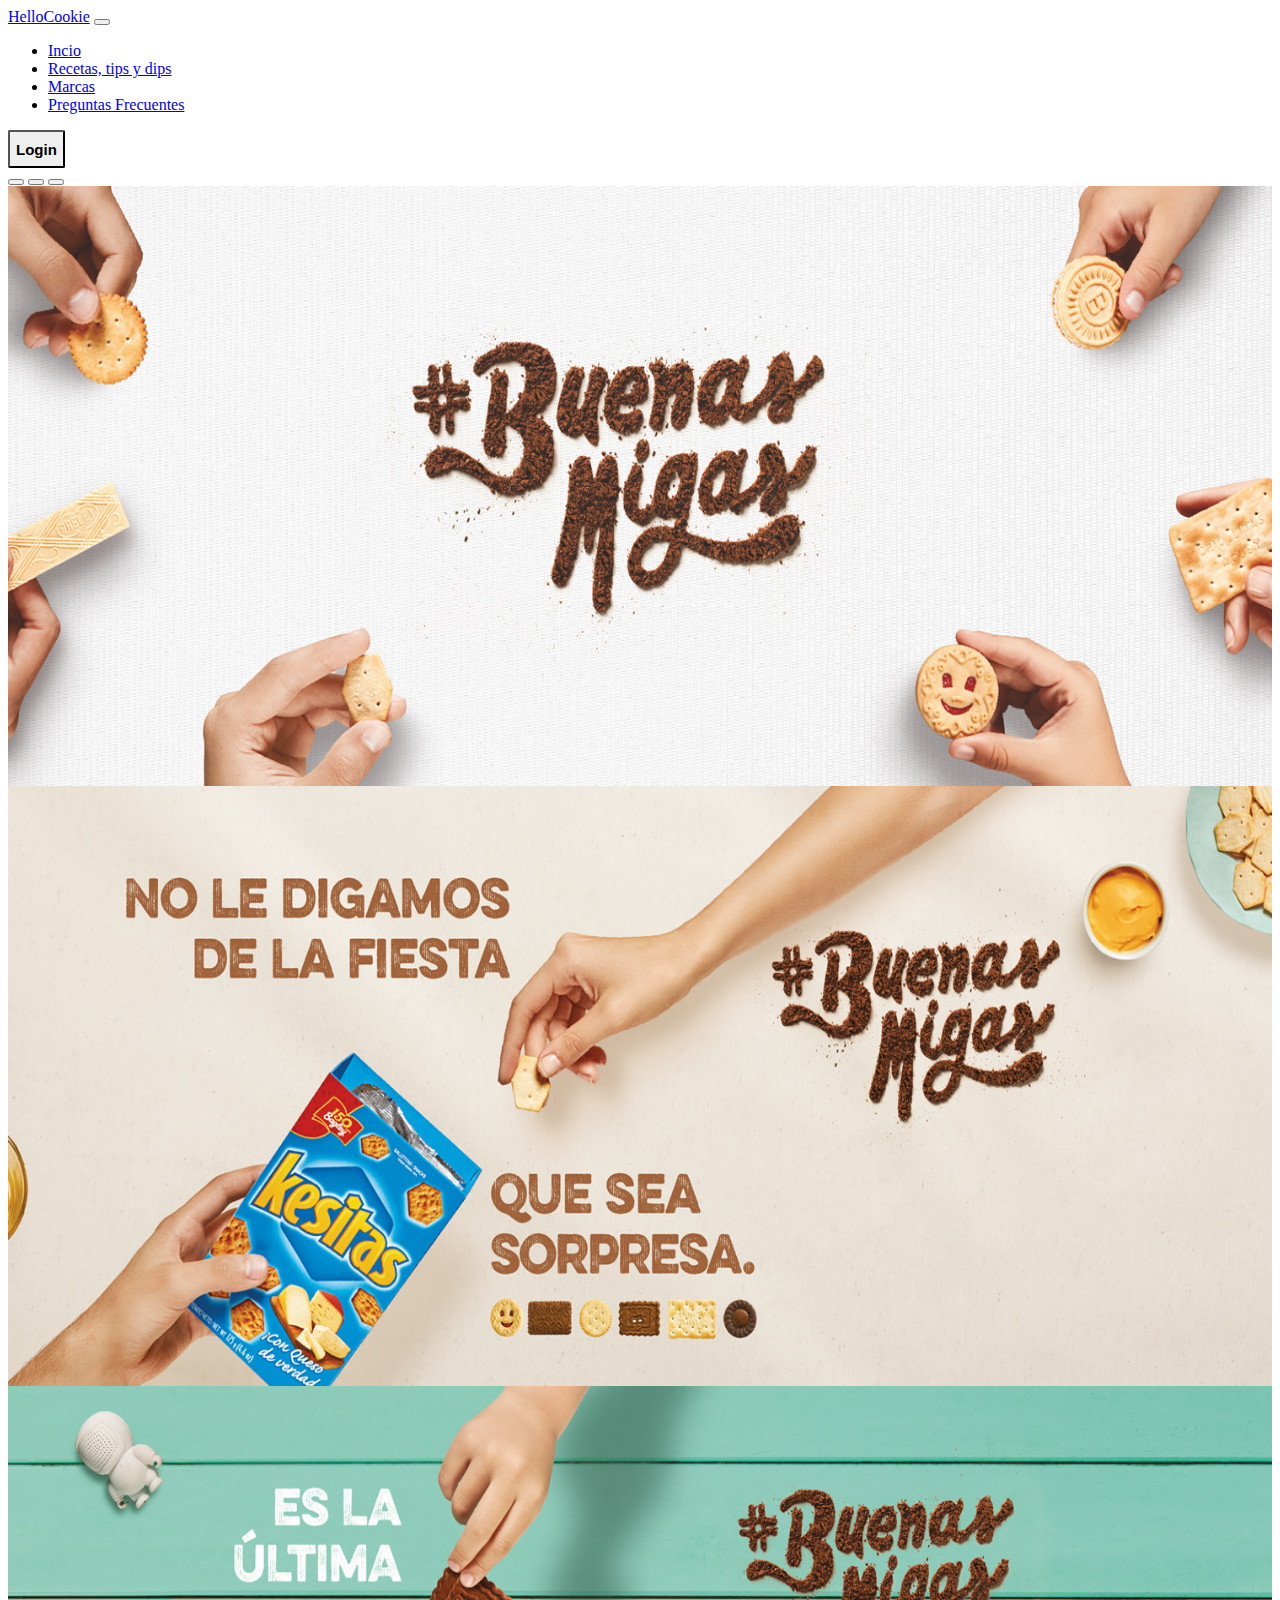
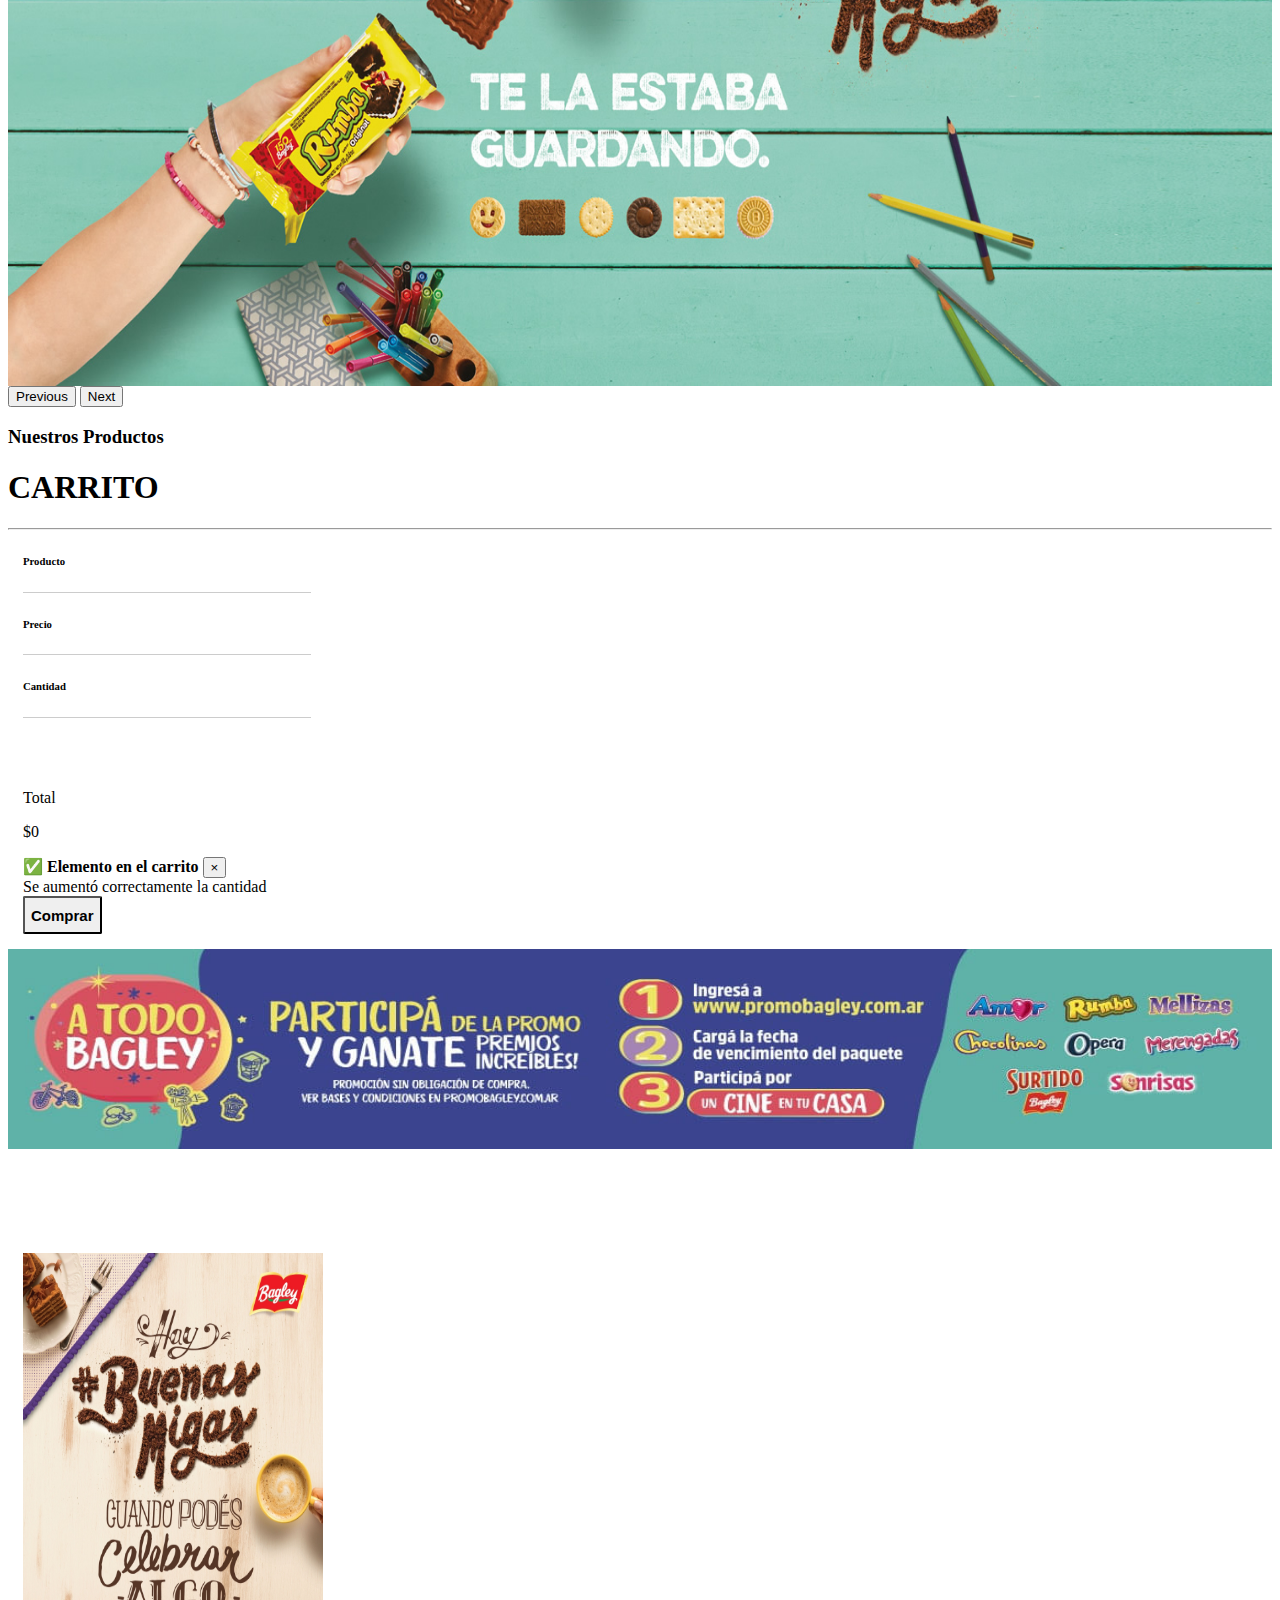
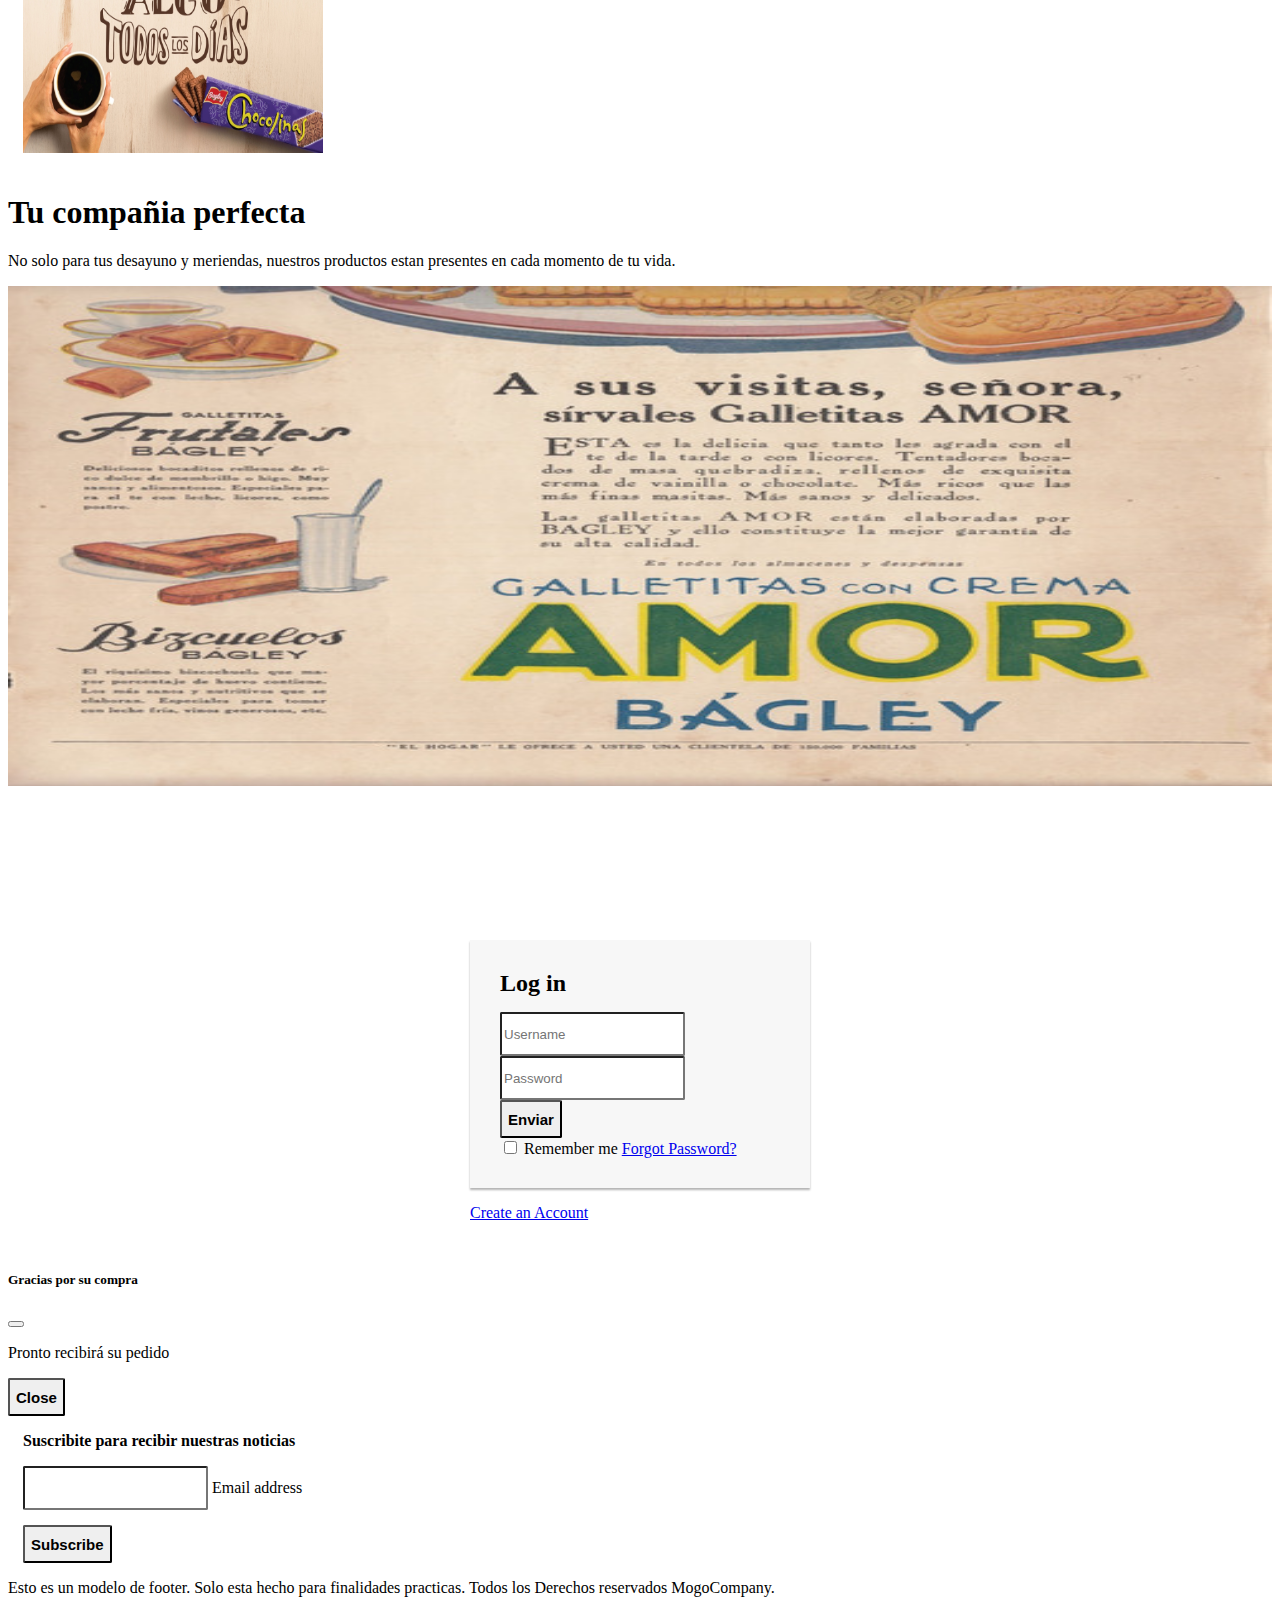
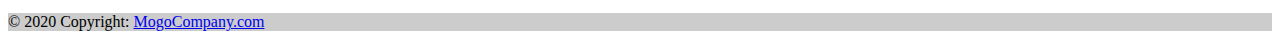
<file: index.html>
<!DOCTYPE html>
<html lang="en">

<head>
  <!-- Required meta tags -->
  <meta charset="utf-8" />
  <meta name="viewport" content="width=device-width, initial-scale=1" />

  <!-- Bootstrap CSS -->
  <link href="https://cdn.jsdelivr.net/npm/bootstrap@5.0.2/dist/css/bootstrap.min.css" rel="stylesheet"
    integrity="sha384-EVSTQN3/azprG1Anm3QDgpJLIm9Nao0Yz1ztcQTwFspd3yD65VohhpuuCOmLASjC" crossorigin="anonymous" />

  <!--Css-->
  <link rel="stylesheet" href="style.css" />

  <!--Font awesome-->
  <link rel="stylesheet" href="https://cdnjs.cloudflare.com/ajax/libs/font-awesome/5.15.3/css/all.min.css"
    integrity="sha512-iBBXm8fW90+nuLcSKlbmrPcLa0OT92xO1BIsZ+ywDWZCvqsWgccV3gFoRBv0z+8dLJgyAHIhR35VZc2oM/gI1w=="
    crossorigin="anonymous" referrerpolicy="no-referrer" />
  <title>Proyecto integrador JS</title>
</head>

<body>
  <!--navbar-->
  <nav class="navbar navbar-expand-lg navbar navbar-dark bg-primary">
    <div class="container-fluid">
      <a class="navbar-brand" href="./index.html"> <i class="fas fa-cookie-bite"></i>HelloCookie</a>
      <button class="navbar-toggler" type="button" data-bs-toggle="collapse" data-bs-target="#navbarSupportedContent"
        aria-controls="navbarSupportedContent" aria-expanded="false" aria-label="Toggle navigation">
        <span class="navbar-toggler-icon"></span>
      </button>
      <div class="collapse navbar-collapse" id="navbarSupportedContent">
        <ul class="navbar-nav me-auto mb-2 mb-lg-0">
          <li class="nav-item">
            <a class="nav-link active" aria-current="page" href="./index.html">Incio</a>
          </li>
          <li class="nav-item">
            <a class="nav-link" href="./recetas.html">Recetas, tips y dips</a>
          </li>
          <li class="nav-item">
            <a class="nav-link" href="./marcas.html">Marcas</a>
          </li>
          <li class="nav-item">
            <a class="nav-link" href="./preguntasFrecuentes.html">Preguntas Frecuentes</a>
          </li>
        </ul>
        <form class="d-flex">
          <!-- Button trigger modal -->
          <button type="button" class="btn btn-dark" data-bs-toggle="modal" data-bs-target="#modalLogin">
            Login <i class="fas fa-cookie"></i>
          </button>
        </form>
      </div>
    </div>
  </nav>

  <!--Carousel-->
  <section>
    <div id="carouselExampleCaptions" class="carousel slide" data-bs-ride="carousel">
      <div class="carousel-indicators">
        <button type="button" data-bs-target="#carouselExampleCaptions" data-bs-slide-to="0" class="active"
          aria-current="true" aria-label="Slide 1"></button>
        <button type="button" data-bs-target="#carouselExampleCaptions" data-bs-slide-to="1"
          aria-label="Slide 2"></button>
        <button type="button" data-bs-target="#carouselExampleCaptions" data-bs-slide-to="2"
          aria-label="Slide 3"></button>
      </div>
      <div class="carousel-inner">
        <div class="carousel-item active">
          <img src="./img/slide1-d.jpg" class="imageCarousel" alt="...">
          <div class="carousel-caption d-none d-md-block">
          </div>
        </div>
        <div class="carousel-item">
          <img src="./img/slide3-d.jpg" class="imageCarousel" alt="...">
          <div class="carousel-caption d-none d-md-block">
          </div>
        </div>
        <div class="carousel-item">
          <img src="./img/slide4-d.jpg" class="imageCarousel" alt="...">
          <div class="carousel-caption d-none d-md-block">
          </div>
        </div>
      </div>
      <button class="carousel-control-prev" type="button" data-bs-target="#carouselExampleCaptions"
        data-bs-slide="prev">
        <span class="carousel-control-prev-icon" aria-hidden="true"></span>
        <span class="visually-hidden">Previous</span>
      </button>
      <button class="carousel-control-next" type="button" data-bs-target="#carouselExampleCaptions"
        data-bs-slide="next">
        <span class="carousel-control-next-icon" aria-hidden="true"></span>
        <span class="visually-hidden">Next</span>
      </button>
    </div>
  </section>

  <!--Productos cargados por el admin-->
  <section class="mt-5 mb-4">
    <div class="container">
      <h3 class="bg-primary text-white text-center mb-4">Nuestros Productos</h3>
    </div>
    <div id="mostrarElemento" class="container mt-2 d-flex flex-wrap justify-content-lg-between">
      <div class="row">

      </div>
    </div>
  </section>

  <!--Carrito de compras-->
  <section class=" container bg-primary  mb-lg-4 mt-lg-3">
    <section class="shopping-cart">
      <div class="container">
        <h1 class="text-center">CARRITO</h1>
        <hr>
        <div class="row">
          <div class="col-6">
            <div class="shopping-cart-header">
              <h6>Producto</h6>
            </div>
          </div>
          <div class="col-2">
            <div class="shopping-cart-header">
              <h6 class="text-truncate">Precio</h6>
            </div>
          </div>
          <div class="col-4">
            <div class="shopping-cart-header">
              <h6>Cantidad</h6>
            </div>
          </div>
        </div>
        <!--  START SHOPPING CART ITEMS -->
        <div class="shopping-cart-items shoppingCartItemsContainer">
        </div>

        <!-- START TOTAL -->
        <div class="row">
          <div class="col-12">
            <div class="shopping-cart-total d-flex align-items-center">
              <p class="mb-0">Total</p>
              <p class="ml-4 mb-0 shoppingCartTotal">$0</p>
              <div class="toast ml-auto bg-info" role="alert" aria-live="assertive" aria-atomic="true"
                data-delay="2000">
                <div class="toast-header">
                  <span>✅</span>
                  <strong class="mr-auto ml-1 text-secondary">Elemento en el carrito</strong>
                  <button type="button" class="ml-2 mb-1 close" data-dismiss="toast" aria-label="Close">
                    <span aria-hidden="true">&times;</span>
                  </button>
                </div>
                <div class="toast-body text-white">
                  Se aumentó correctamente la cantidad
                </div>
              </div>
              <!-- Button trigger modal -->
              <button type="button" class="btn btn-success ml-auto comprarButton" data-bs-toggle="modal"
                data-bs-target="#comprarModal">
                Comprar
              </button>
            </div>
          </div>
        </div>
      </div>
    </section>
  </section>
  
  <!--Publicidad-->
  <section>
    <div class="container">
      <img class="imagenPublicidad1 mt-5" style="height: 200px;" src="./img/004-1220-BannersDigitales_BTS_PBagley_Jumbo-1150x220-min.jpg" alt="">
    </div>
  </section>  

  <!--Publicidad -->
  <section class="container mb-5 d-flex flex-wrap mt-5">
    <div class="row">
        <img class="col-lg-4 col-sm-12 m-auto imagenPublicidad02" style="max-width: 500px; width: 300px;" src="./img/BuenasMigas Chocolinas.jpg" alt="">
        <div class="text-white col-lg-4 col-sm-12 bg-primary text-center mt-4  ">
        <h1>Tu compañia perfecta</h1>
        <p> No solo para tus desayuno y meriendas, nuestros productos estan presentes en cada momento de tu vida.</p>
      </div>
      <div>
    </div>  
  </section>

  <!--Publicidad-->
  <section>
    <div class="container">
      <img class="imagenPublicidad1" style="height: 500px;" src="./img/D_NQ_NP_984374-MLU44940522713_022021-O.jpg" alt="">
    </div>
  </section>


  <!-- Modal -->
  <section>
    <div class="modal fade" id="modalLogin" tabindex="-1" aria-labelledby="exampleModalLabel" aria-hidden="true">
      <div class="modal-dialog">
        <div class="modal-content">
          <div id="Formulario" class="login-form">
            <form action="/examples/actions/confirmation.php" method="post">
              <h2 class="text-center">Log in</h2>
              <div class="form-group">
                <input id="inputUser" type="text" class="form-control" placeholder="Username" required="required">
              </div>
              <div class="form-group">
                <input id="inputPass" type="password" class="form-control" placeholder="Password" required="required">
              </div>
              <div class="form-group">
                <button type="submit" class="btn btn-primary btn-block">Enviar</button>
              </div>
              <div class="clearfix">
                <label class="pull-left checkbox-inline"><input type="checkbox"> Remember me</label>
                <a href="#" class="pull-right">Forgot Password?</a>
              </div>
            </form>
            <p class="text-center"><a href="#">Create an Account</a></p>
          </div>
        </div>
  </section>


  <!-- Modal carrito -->
  <div class="modal fade" id="comprarModal" tabindex="-1" aria-labelledby="exampleModalLabel" aria-hidden="true">
    <div class="modal-dialog">
      <div class="modal-content">
        <div class="modal-header">
          <h5 class="modal-title" id="comprarModalLabel">Gracias por su compra</h5>
          <button type="button" class="btn-close" data-bs-dismiss="modal" aria-label="Close"></button>
        </div>
        <div class="modal-body">
          <p>Pronto recibirá su pedido</p>
        </div>
        <div class="modal-footer">
          <button type="button" class="btn btn-secondary" data-bs-dismiss="modal">Close</button>
        </div>
      </div>
    </div>
  </div>

  <!-- Footer -->
  <footer class="bg-primary text-center text-white">
    <!-- Grid container -->
    <div class="container p-4">
      <!-- Section: Social media -->
      <section class="mb-4">
        <!-- Facebook -->
        <a class="btn btn-outline-light btn-floating m-1" href="#!" role="button"><i class="fab fa-facebook-f"></i></a>

        <!-- Twitter -->
        <a class="btn btn-outline-light btn-floating m-1" href="#!" role="button"><i class="fab fa-twitter"></i></a>

        <!-- Google -->
        <a class="btn btn-outline-light btn-floating m-1" href="#!" role="button"><i class="fab fa-google"></i></a>

        <!-- Instagram -->
        <a class="btn btn-outline-light btn-floating m-1" href="#!" role="button"><i class="fab fa-instagram"></i></a>

        <!-- Linkedin -->
        <a class="btn btn-outline-light btn-floating m-1" href="#!" role="button"><i class="fab fa-linkedin-in"></i></a>

        <!-- Github -->
        <a class="btn btn-outline-light btn-floating m-1" href="#!" role="button"><i class="fab fa-github"></i></a>
      </section>
      <!-- Section: Social media -->

      <!-- Section: Form -->
      <section class="">
        <form action="">
          <!--Grid row-->
          <div class="row d-flex justify-content-center">
            <!--Grid column-->
            <div class="col-auto">
              <p class="pt-2">
                <strong>Suscribite para recibir nuestras noticias</strong>
              </p>
            </div>
            <!--Grid column-->

            <!--Grid column-->
            <div class="col-md-5 col-12">
              <!-- Email input -->
              <div class="form-outline form-white mb-4">
                <input type="email" id="form5Example2" class="form-control" />
                <label class="form-label" for="form5Example2">Email address</label>
              </div>
            </div>
            <!--Grid column-->

            <!--Grid column-->
            <div class="col-auto">
              <!-- Submit button -->
              <button type="submit" class="btn btn-outline-light mb-4">
                Subscribe
              </button>
            </div>
            <!--Grid column-->
          </div>
          <!--Grid row-->
        </form>
      </section>
      <!-- Section: Form -->

      <!-- Section: Text -->
      <section class="mb-4">
        <p>
          Esto es un modelo de footer. Solo esta hecho para finalidades practicas. Todos los Derechos reservados
          MogoCompany.
        </p>
      </section>
      </section>
    </div>

    <!-- Copyright -->
    <div class="text-center p-3" style="background-color: rgba(0, 0, 0, 0.2);">
      © 2020 Copyright:
      <a class="text-white" href="https://mdbootstrap.com/">MogoCompany.com</a>
    </div>
    <!-- Copyright -->
  </footer>
  <!-- Footer -->

  <!-- Option 1: Bootstrap Bundle with Popper -->
  <script src="https://cdn.jsdelivr.net/npm/bootstrap@5.0.2/dist/js/bootstrap.bundle.min.js"
    integrity="sha384-MrcW6ZMFYlzcLA8Nl+NtUVF0sA7MsXsP1UyJoMp4YLEuNSfAP+JcXn/tWtIaxVXM"
    crossorigin="anonymous"></script>

  <script src="./index.js"></script>
  <script src="https://ajax.googleapis.com/ajax/libs/jquery/1.12.4/jquery.min.js"></script>
  <script src="https://maxcdn.bootstrapcdn.com/bootstrap/3.3.7/js/bootstrap.min.js"></script>
  <script src="https://cdn.jsdelivr.net/npm/@popperjs/core@2.9.2/dist/umd/popper.min.js"
    integrity="sha384-IQsoLXl5PILFhosVNubq5LC7Qb9DXgDA9i+tQ8Zj3iwWAwPtgFTxbJ8NT4GN1R8p"
    crossorigin="anonymous"></script>
  <script src="https://cdn.jsdelivr.net/npm/bootstrap@5.0.2/dist/js/bootstrap.min.js"
    integrity="sha384-cVKIPhGWiC2Al4u+LWgxfKTRIcfu0JTxR+EQDz/bgldoEyl4H0zUF0QKbrJ0EcQF"
    crossorigin="anonymous"></script>

</body>

</html>
</file>
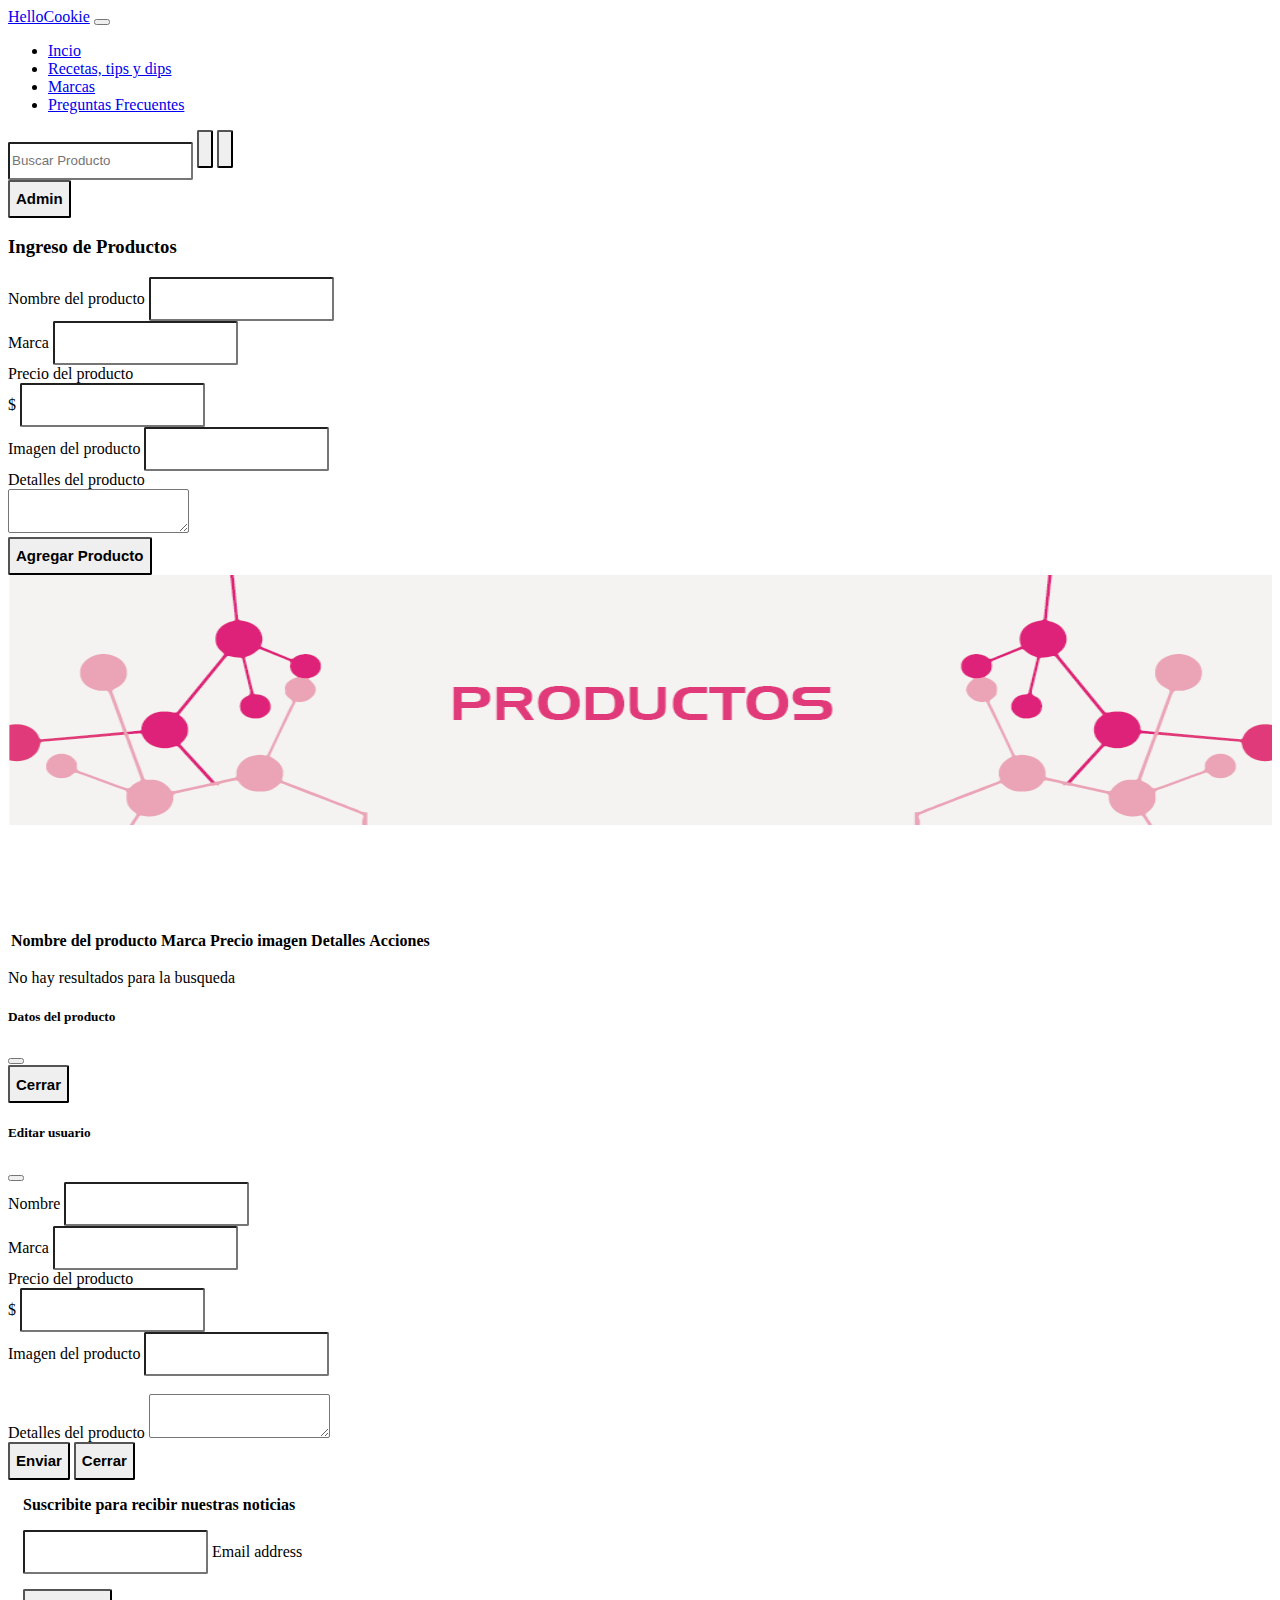
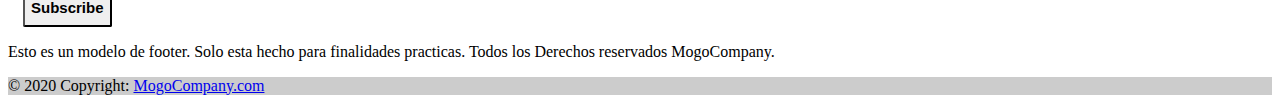
<file: admin.html>
<!DOCTYPE html>
<html lang="en">

<head>
    <!-- Required meta tags -->
    <meta charset="utf-8" />
    <meta name="viewport" content="width=device-width, initial-scale=1" />

    <!-- Bootstrap CSS -->
    <link href="https://cdn.jsdelivr.net/npm/bootstrap@5.0.2/dist/css/bootstrap.min.css" rel="stylesheet"
        integrity="sha384-EVSTQN3/azprG1Anm3QDgpJLIm9Nao0Yz1ztcQTwFspd3yD65VohhpuuCOmLASjC" crossorigin="anonymous" />

    <!--Css-->
    <link rel="stylesheet" href="style.css" />

    <!--Font awesome-->
    <link rel="stylesheet" href="https://cdnjs.cloudflare.com/ajax/libs/font-awesome/5.15.3/css/all.min.css"
        integrity="sha512-iBBXm8fW90+nuLcSKlbmrPcLa0OT92xO1BIsZ+ywDWZCvqsWgccV3gFoRBv0z+8dLJgyAHIhR35VZc2oM/gI1w=="
        crossorigin="anonymous" referrerpolicy="no-referrer" />
    <title>Proyecto integrador JS</title>
</head>

<body>
    <!--navbar-->
    <nav class="navbar navbar-expand-lg navbar navbar-dark bg-primary">
        <div class="container-fluid">
            <a class="navbar-brand" href="./index.html"> <i class="fas fa-cookie-bite"></i>HelloCookie</a>
            <button class="navbar-toggler" type="button" data-bs-toggle="collapse"
                data-bs-target="#navbarSupportedContent" aria-controls="navbarSupportedContent" aria-expanded="false"
                aria-label="Toggle navigation">
                <span class="navbar-toggler-icon"></span>
            </button>
            <div class="collapse navbar-collapse" id="navbarSupportedContent">
                <ul class="navbar-nav me-auto mb-2 mb-lg-0">
                    <li class="nav-item">
                        <a class="nav-link active" aria-current="page" href="./index.html">Incio</a>
                    </li>
                    <li class="nav-item">
                        <a class="nav-link" href="./recetas.html">Recetas, tips y dips</a>
                    </li>
                    <li class="nav-item">
                        <a class="nav-link" href="./marcas.html">Marcas</a>
                    </li>
                    <li class="nav-item">
                        <a class="nav-link" href="./preguntasFrecuentes.html">Preguntas Frecuentes</a>
                    </li>
                </ul>
                <form class="d-flex" id="formBusqueda">
                    <input class="form-control me-2" type="search" placeholder="Buscar Producto" aria-label="Search"
                        id="busqueda">
                    <button class="btn btn-success me-2" type="submit"><i class="fas fa-search"></i></button>
                    <button class="btn btn-danger me-2" type="button" onclick="limpiarFiltro()"><i
                            class="fas fa-undo"></i></button>
                </form>
                <form class="d-flex">
                    <!-- Button trigger modal -->
                    <button type="button" class="btn btn-dark" data-bs-toggle="modal" data-bs-target="#modalLogin">
                        Admin <i class="fas fa-cookie-bite"></i>
                    </button>
                </form>
            </div>
        </div>
    </nav>

    <!--Formulario Ingreso de Servicio-->
    <section>
        <h3 class="text-center text-white bg-primary">Ingreso de Productos</h3>
        <form id="formularioAlta" class="container p-4 mt-3 bg-primary">
            <div class="row">
                <div class="mb-3 col-12 col-sm-12">
                    <label for="inputNombre" class="form-label"> <i class="fas fa-address-book"></i>Nombre del
                        producto</label>
                    <input type="text" class="form-control" id="inputNombre">
                </div>
                <div class="mb-3 col-12 col-sm-12">
                    <label for="inputMarca" class="form-label"> <i class="far fa-address-book"></i> Marca</label>
                    <input type="text" class="form-control" id="inputMarca">
                </div>
            </div>
            <label for="inputPrecio"> Precio del producto</label>
            <div class="input-group mb-3">
                <span class="input-group-text">$</span>
                <input type="text" id="inputPrecio" class="form-control"
                    aria-label="Dollar amount (with dot and two decimal places)">
            </div>
            <div class="mb-3 col-12 col-sm-12">
                <label for="formImagen" class="form-label mb-3"> <i class="far fa-image"></i> Imagen del
                    producto</label>
                <input type="text" class="form-control" id="formImagen">
            </div>
            </div>
            <label for="inputDescripcion"><i class="fas fa-info-circle"></i> Detalles del
                producto</label>
            <div class="form-floating">
                <textarea type="text" class="form-control overflow-auto text-dark p-1" id="inputDescripcion"
                    maxlength="300"></textarea>
            </div>
            <button type="submit" class="btn btn-danger mt-3">Agregar Producto</button>
            </div>
        </form>
    </section>
  <!--Publicidad#1-->
  <section>
    <div class="container">
      <img class="imagenPublicidad1 mt-5" style="height: 250px;" src="./img/banner-PRODUCTOS-995px-fqs-01.png" alt="">
    </div>
  </section>

    <!--Tabla de Productos/Servicios-->
    <section>
        <table class="table table-primary table-striped">
            <thead>
                <tr>
                    <th scope="col">Nombre del producto</th>
                    <th scope="col">Marca</th>
                    <th scope="col">Precio</th>
                    <th scope="col">imagen</th>
                    <th scope="col">Detalles</th>
                    <th scope="col">Acciones</th>
                </tr>
            </thead>
            <tbody id="tabla">

            </tbody>
        </table>
        <div id="alertaBusqueda" class="text-center bg-info d-none">
            <p>No hay resultados para la busqueda</p>
        </div>
    </section>

    <!-- Modal Detalle Producto -->
    <div class="modal fade" id="modalDetalle" tabindex="-1" aria-labelledby="exampleModalLabel" aria-hidden="true">
        <div class="modal-dialog">
            <div class="modal-content">
                <div class="modal-header">
                    <h5 class="modal-title" id="exampleModalLabel">Datos del producto</h5>
                    <button type="button" class="btn-close" data-bs-dismiss="modal" aria-label="Close"></button>
                </div>
                <div id="detalleProducto" class="modal-body">

                </div>
                <div class="modal-footer">
                    <button type="button" class="btn btn-secondary" data-bs-dismiss="modal">Cerrar</button>
                </div>
            </div>
        </div>
    </div>
    <!-- Modal Editar Producto -->
    <div class="modal fade" id="modalEditar" tabindex="-1" aria-labelledby="exampleModalLabel" aria-hidden="true">
        <div class="modal-dialog">
            <div class="modal-content">
                <div class="modal-header">
                    <h5 class="modal-title" id="exampleModalLabel">Editar usuario</h5>
                    <button type="button" class="btn-close" data-bs-dismiss="modal" aria-label="Close"></button>
                </div>
                <form id="formularioEditar">
                    <div class="modal-body">
                        <label for="editarNombre" class="form-label"> <i class="fas fa-address-book"></i>Nombre</label>
                        <input type="text" class="form-control" id="editarNombre">
                        <br>
                        <label for="editarMarca" class="form-label"> <i class="far fa-address-book"></i>
                            Marca</label>
                        <input type="text" class="form-control" id="editarMarca">
                        <br>
                        <label for="editarPrecio"> Precio del producto</label>
                        <div class="input-group mb-3">
                            <span class="input-group-text">$</span>
                            <input type="text" id="editarPrecio" class="form-control"
                                aria-label="Dollar amount (with dot and two decimal places)">
                        </div>
                        <div class="mb-3 col-6">
                            <label for="editarFormImagen" class="form-label"> <i class="far fa-image"></i> Imagen del
                                producto</label>
                            <input type="text" class="form-control" id="editarFormImagen">
                        </div>
                        <br>
                        <label for="editarinputDescripcion"><i class="fas fa-info-circle"></i> Detalles del
                            producto</label>
                        <textarea type="text" class="form-control overflow-auto text-dark p-1"
                            id="editarInputDescripcion" maxlength="300"></textarea>
                    </div>
                    <div class="modal-footer">
                        <button class="btn btn-primary" type="submit">Enviar</button>
                        <button type="button" class="btn btn-secondary" data-bs-dismiss="modal">Cerrar</button>
                    </div>
                </form>
            </div>
        </div>
    </div>


    <!-- Footer -->
    <footer class="bg-primary text-center text-white">
        <!-- Grid container -->
        <div class="container p-4">
            <!-- Section: Social media -->
            <section class="mb-4">
                <!-- Facebook -->
                <a class="btn btn-outline-light btn-floating m-1" href="#!" role="button"><i
                        class="fab fa-facebook-f"></i></a>

                <!-- Twitter -->
                <a class="btn btn-outline-light btn-floating m-1" href="#!" role="button"><i
                        class="fab fa-twitter"></i></a>

                <!-- Google -->
                <a class="btn btn-outline-light btn-floating m-1" href="#!" role="button"><i
                        class="fab fa-google"></i></a>

                <!-- Instagram -->
                <a class="btn btn-outline-light btn-floating m-1" href="#!" role="button"><i
                        class="fab fa-instagram"></i></a>

                <!-- Linkedin -->
                <a class="btn btn-outline-light btn-floating m-1" href="#!" role="button"><i
                        class="fab fa-linkedin-in"></i></a>

                <!-- Github -->
                <a class="btn btn-outline-light btn-floating m-1" href="#!" role="button"><i
                        class="fab fa-github"></i></a>
            </section>
            <!-- Section: Social media -->

            <!-- Section: Form -->
            <section class="">
                <form action="">
                    <!--Grid row-->
                    <div class="row d-flex justify-content-center">
                        <!--Grid column-->
                        <div class="col-auto">
                            <p class="pt-2">
                                <strong>Suscribite para recibir nuestras noticias</strong>
                            </p>
                        </div>
                        <!--Grid column-->

                        <!--Grid column-->
                        <div class="col-md-5 col-12">
                            <!-- Email input -->
                            <div class="form-outline form-white mb-4">
                                <input type="email" id="form5Example2" class="form-control" />
                                <label class="form-label" for="form5Example2">Email address</label>
                            </div>
                        </div>
                        <!--Grid column-->

                        <!--Grid column-->
                        <div class="col-auto">
                            <!-- Submit button -->
                            <button type="submit" class="btn btn-outline-light mb-4">
                                Subscribe
                            </button>
                        </div>
                        <!--Grid column-->
                    </div>
                    <!--Grid row-->
                </form>
            </section>
            <!-- Section: Form -->

            <!-- Section: Text -->
            <section class="mb-4">
                <p>
                    Esto es un modelo de footer. Solo esta hecho para finalidades practicas. Todos los Derechos
                    reservados MogoCompany.
                </p>
            </section>
            </section>
        </div>

        <!-- Copyright -->
        <div class="text-center p-3" style="background-color: rgba(0, 0, 0, 0.2);">
            © 2020 Copyright:
            <a class="text-white" href="https://mdbootstrap.com/">MogoCompany.com</a>
        </div>
        <!-- Copyright -->
    </footer>
    <!-- Footer -->

    <!-- Option 1: Bootstrap Bundle with Popper -->
    <script src="https://cdn.jsdelivr.net/npm/bootstrap@5.0.2/dist/js/bootstrap.bundle.min.js"
        integrity="sha384-MrcW6ZMFYlzcLA8Nl+NtUVF0sA7MsXsP1UyJoMp4YLEuNSfAP+JcXn/tWtIaxVXM"
        crossorigin="anonymous"></script>

    <script src="./admin.js"></script>
    <script src="https://ajax.googleapis.com/ajax/libs/jquery/1.12.4/jquery.min.js"></script>
    <script src="https://maxcdn.bootstrapcdn.com/bootstrap/3.3.7/js/bootstrap.min.js"></script>
    <script src="https://cdn.jsdelivr.net/npm/@popperjs/core@2.9.2/dist/umd/popper.min.js"
        integrity="sha384-IQsoLXl5PILFhosVNubq5LC7Qb9DXgDA9i+tQ8Zj3iwWAwPtgFTxbJ8NT4GN1R8p"
        crossorigin="anonymous"></script>
    <script src="https://cdn.jsdelivr.net/npm/bootstrap@5.0.2/dist/js/bootstrap.min.js"
        integrity="sha384-cVKIPhGWiC2Al4u+LWgxfKTRIcfu0JTxR+EQDz/bgldoEyl4H0zUF0QKbrJ0EcQF"
        crossorigin="anonymous"></script>

</body>

</html>
</file>
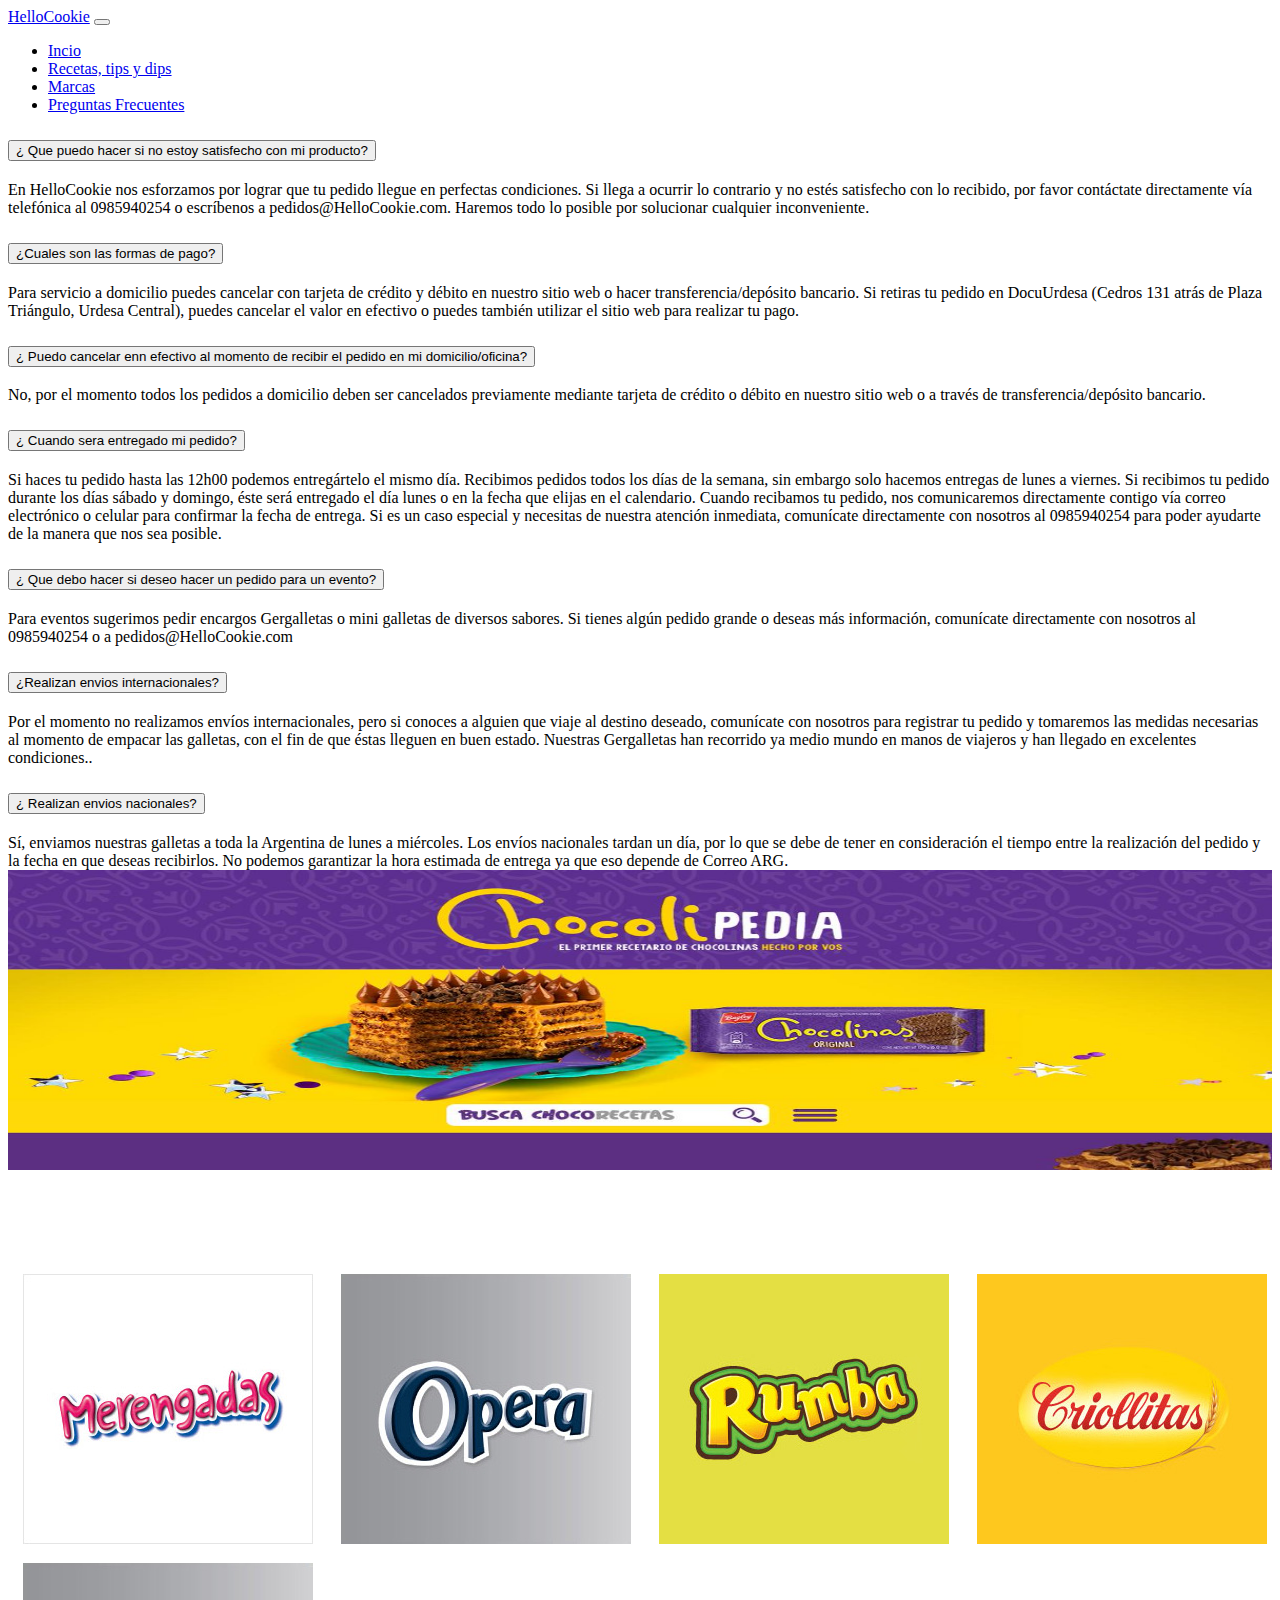
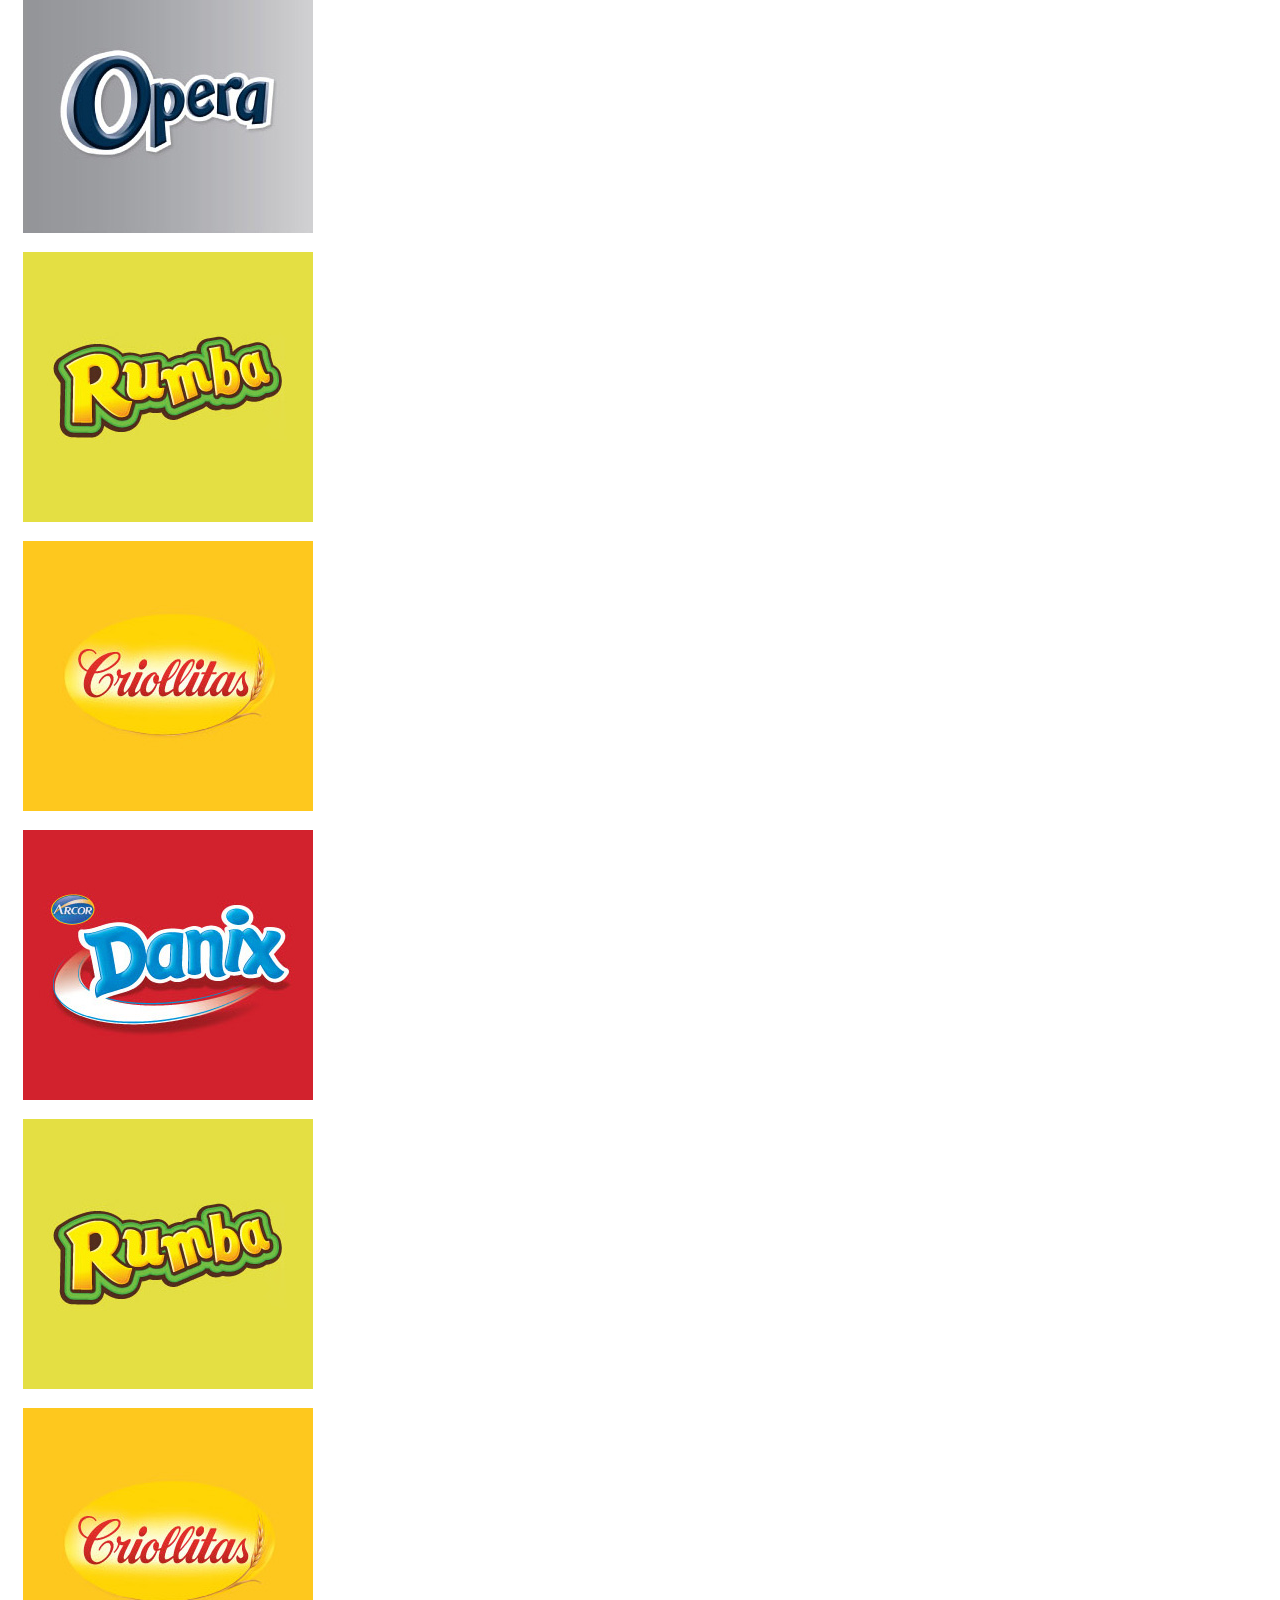
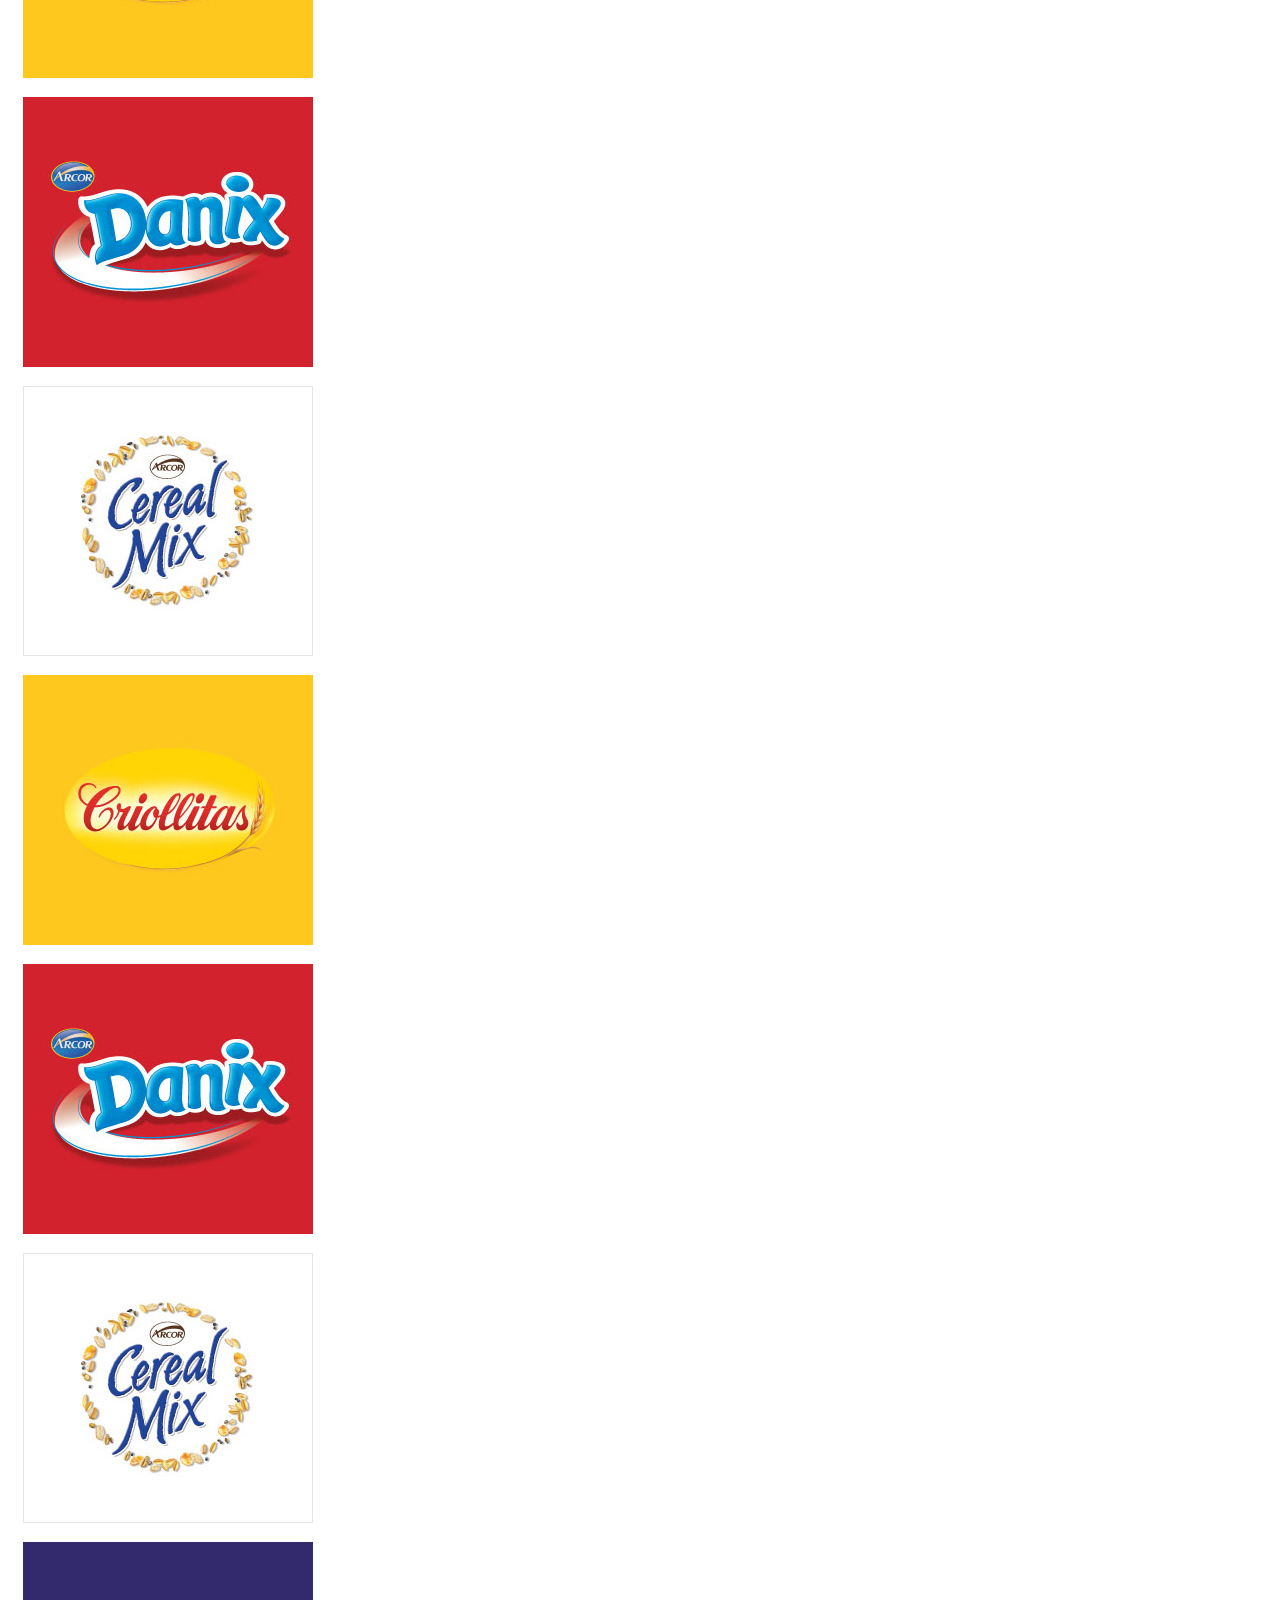
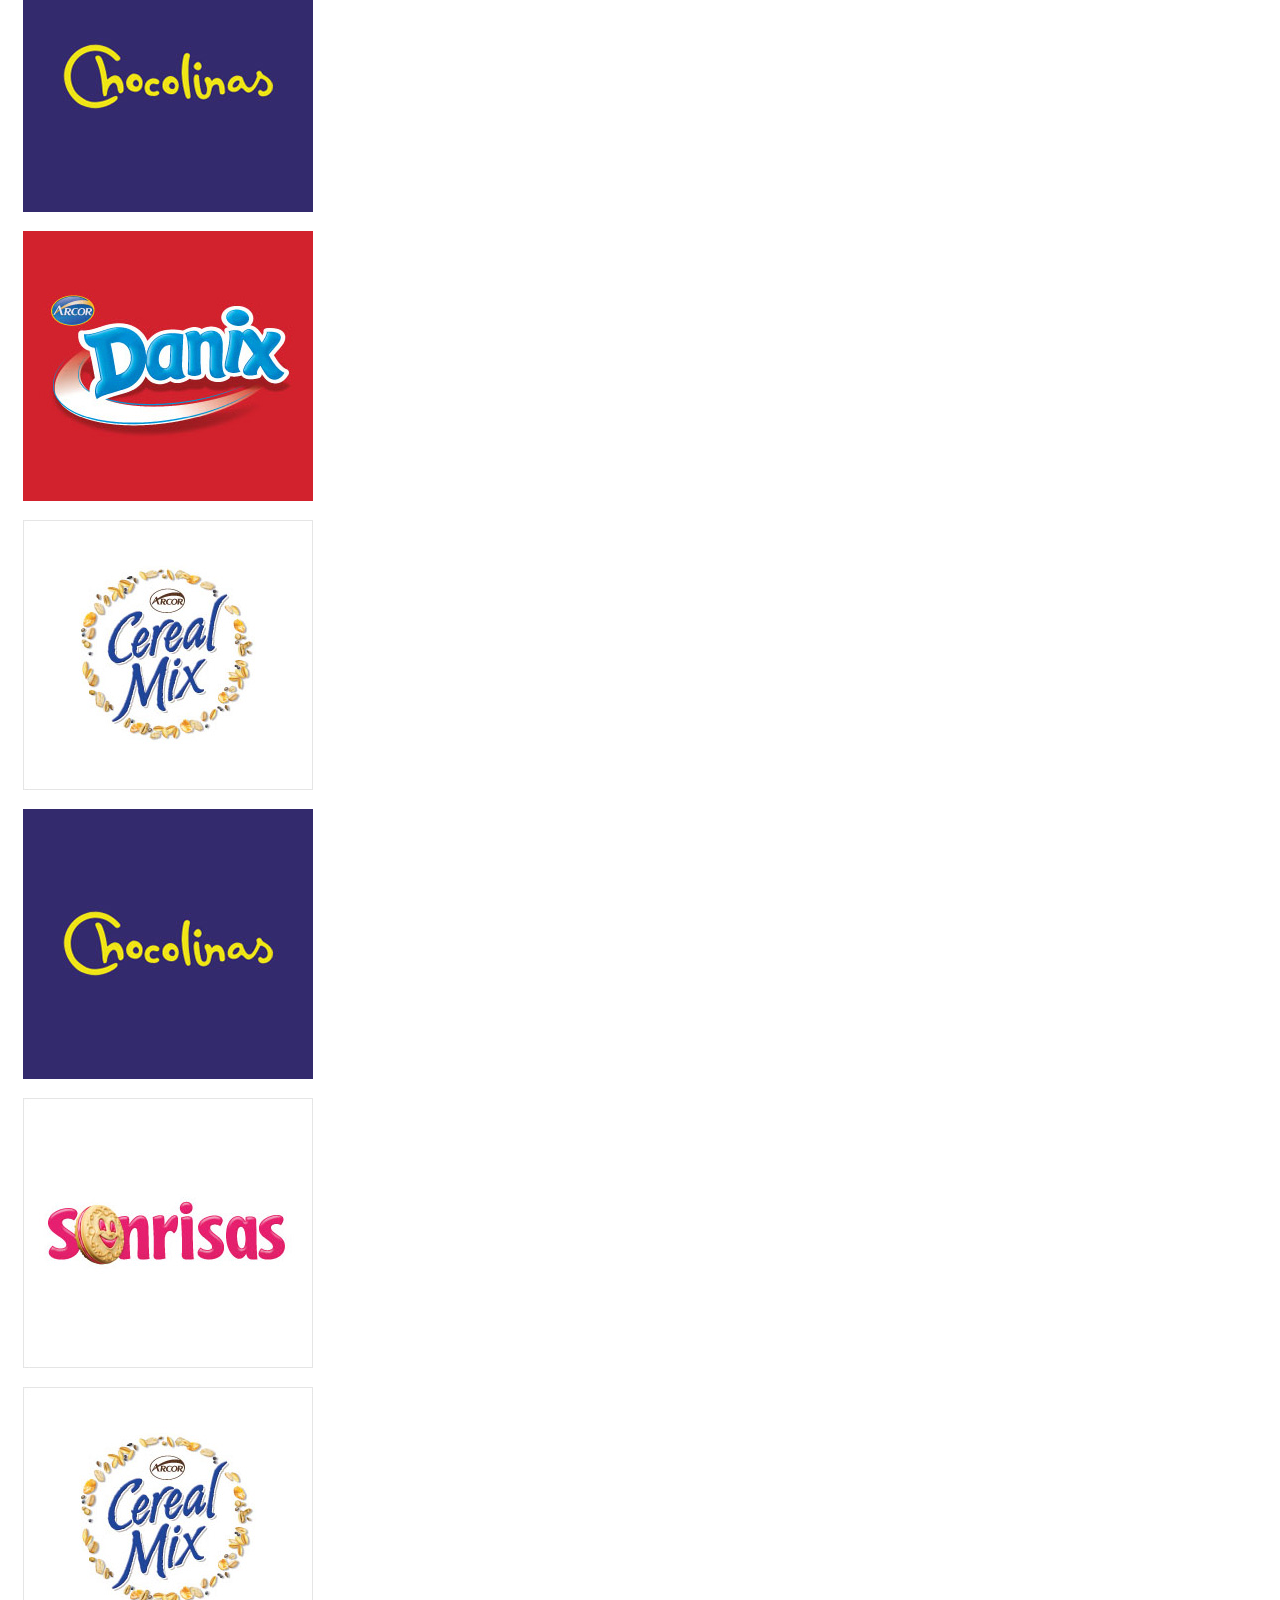
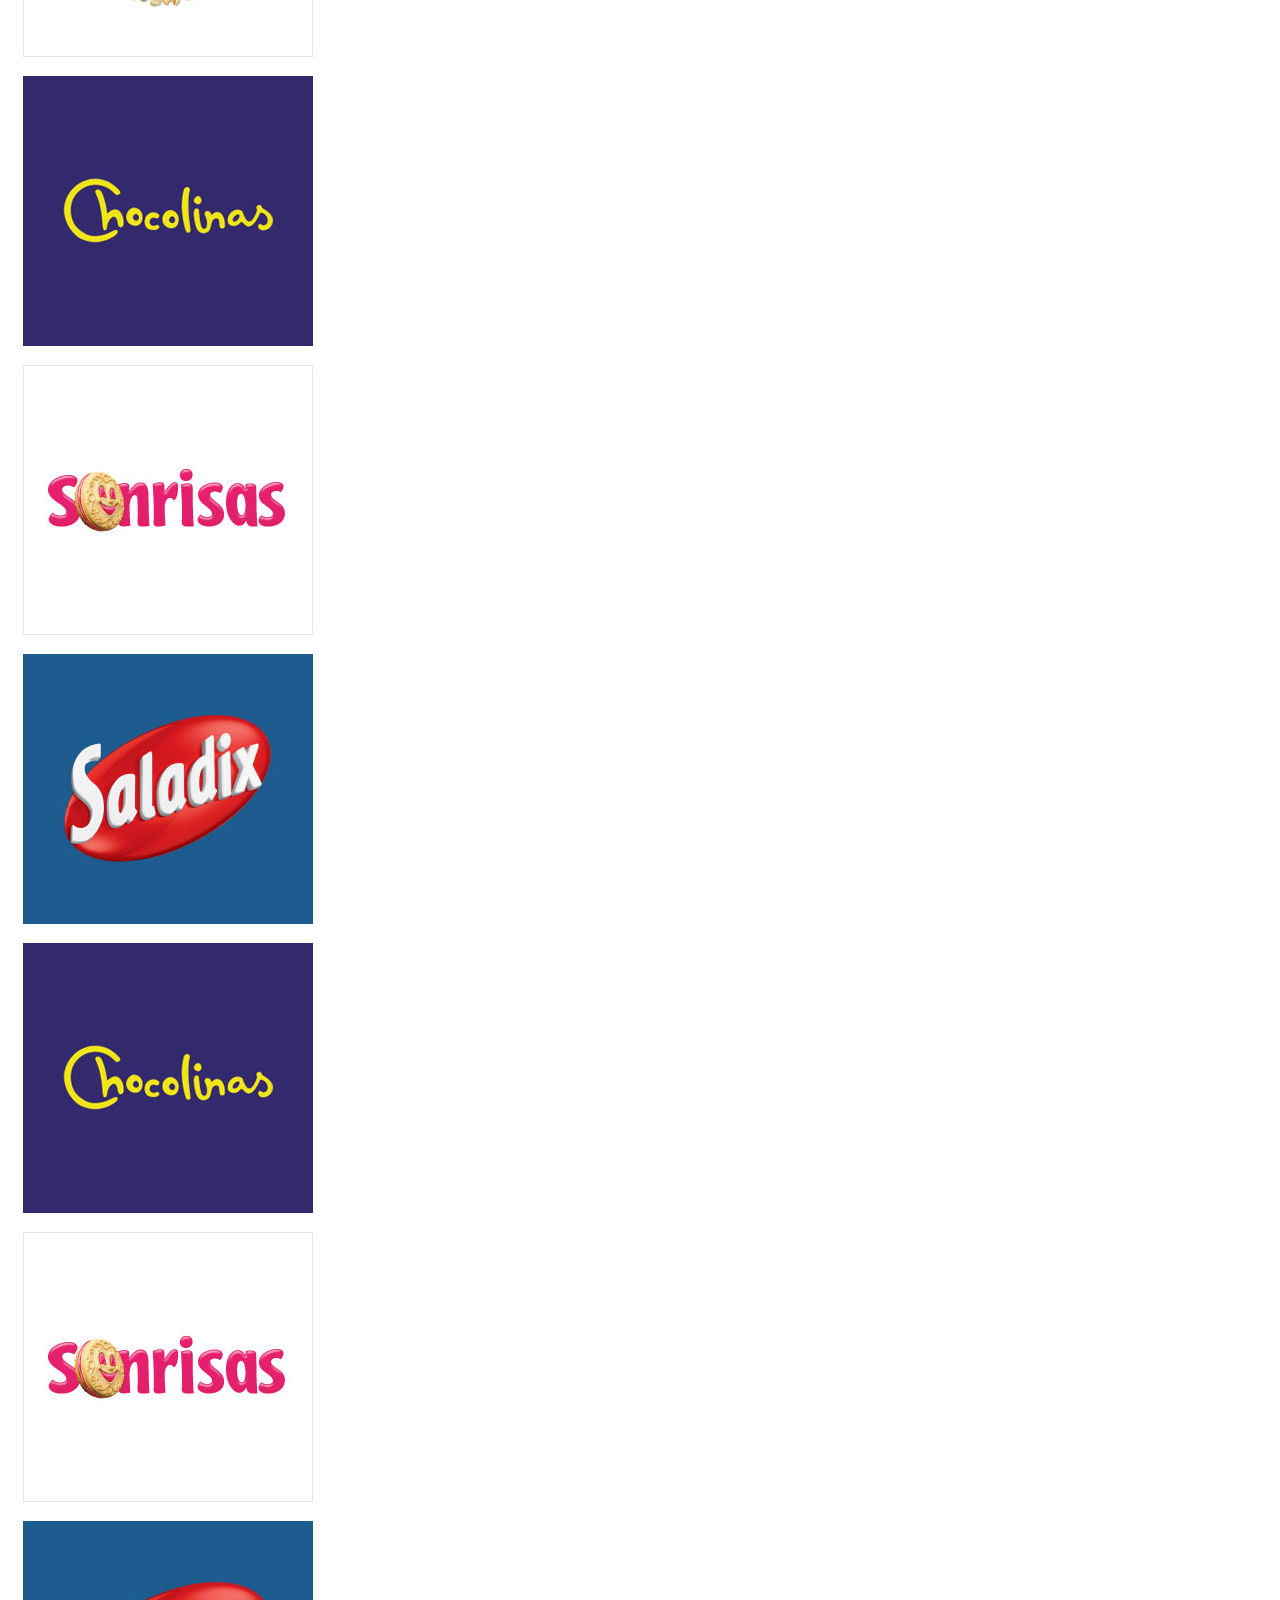
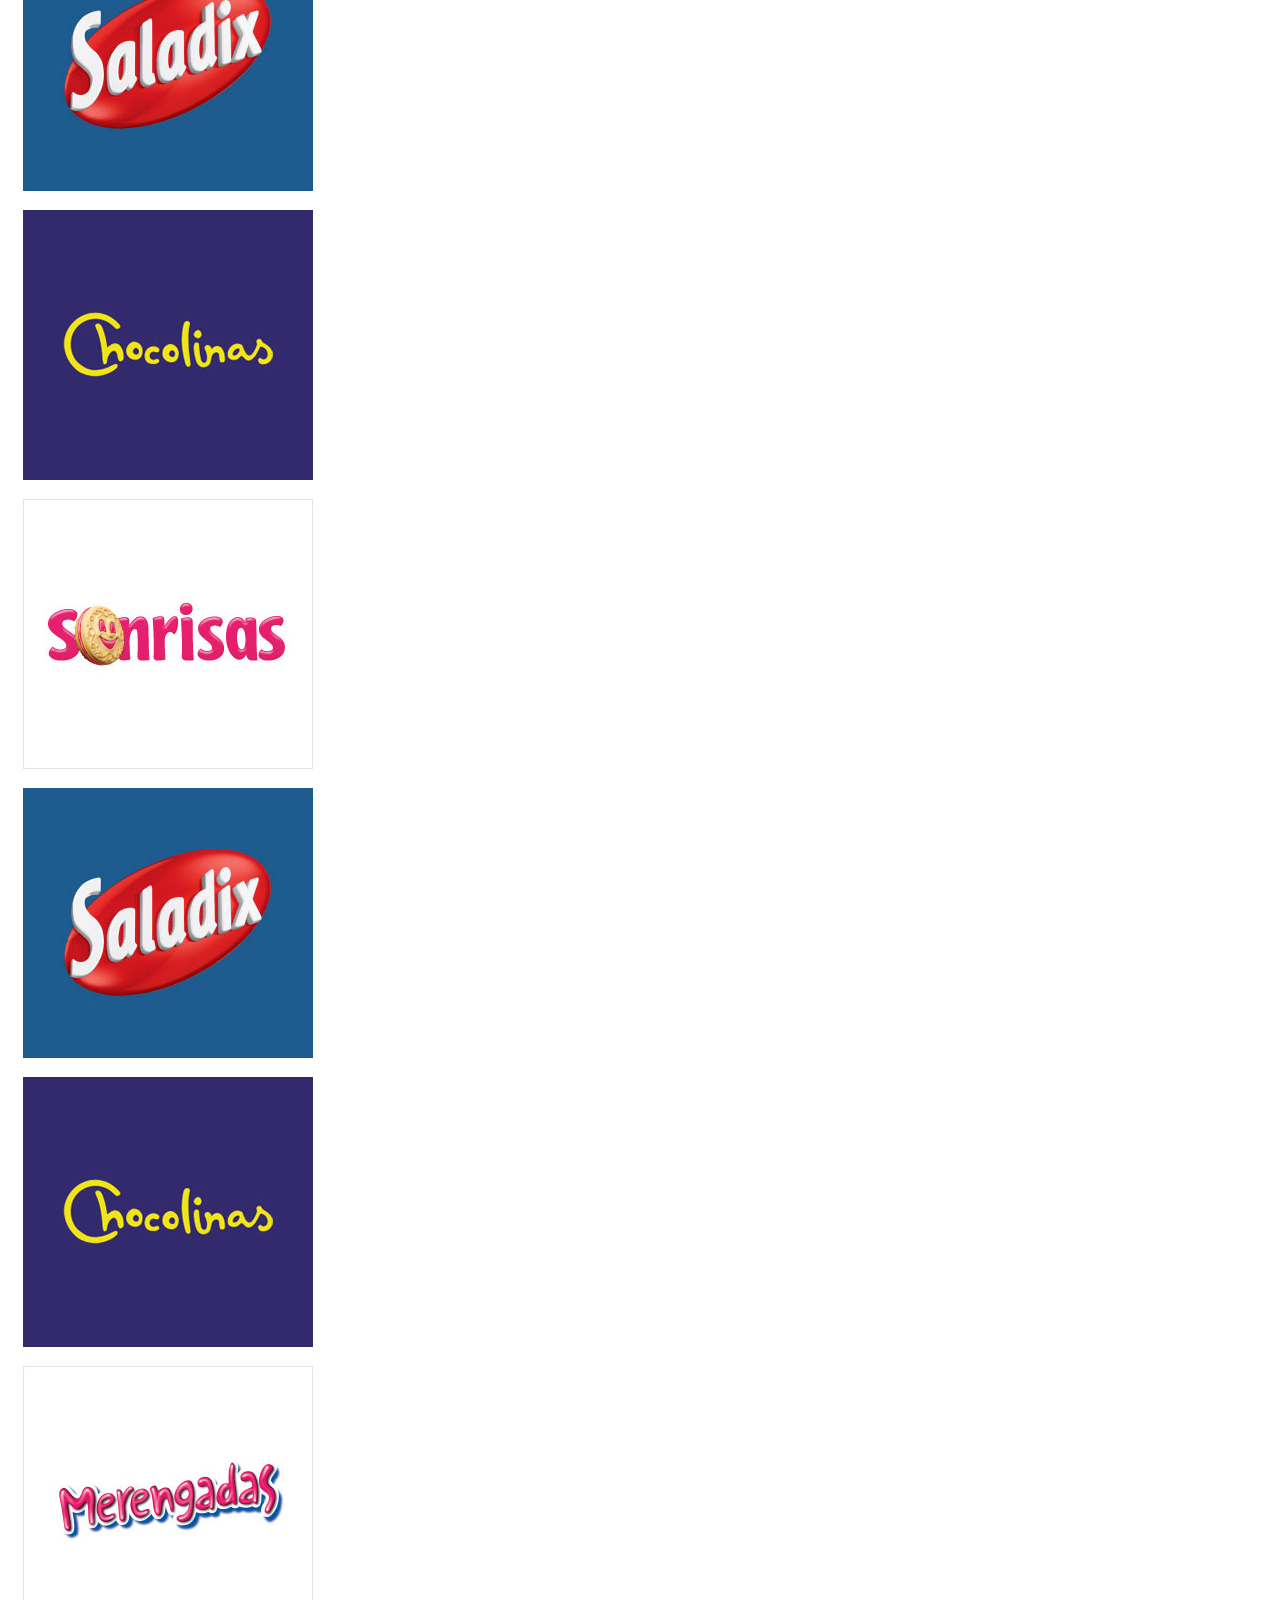
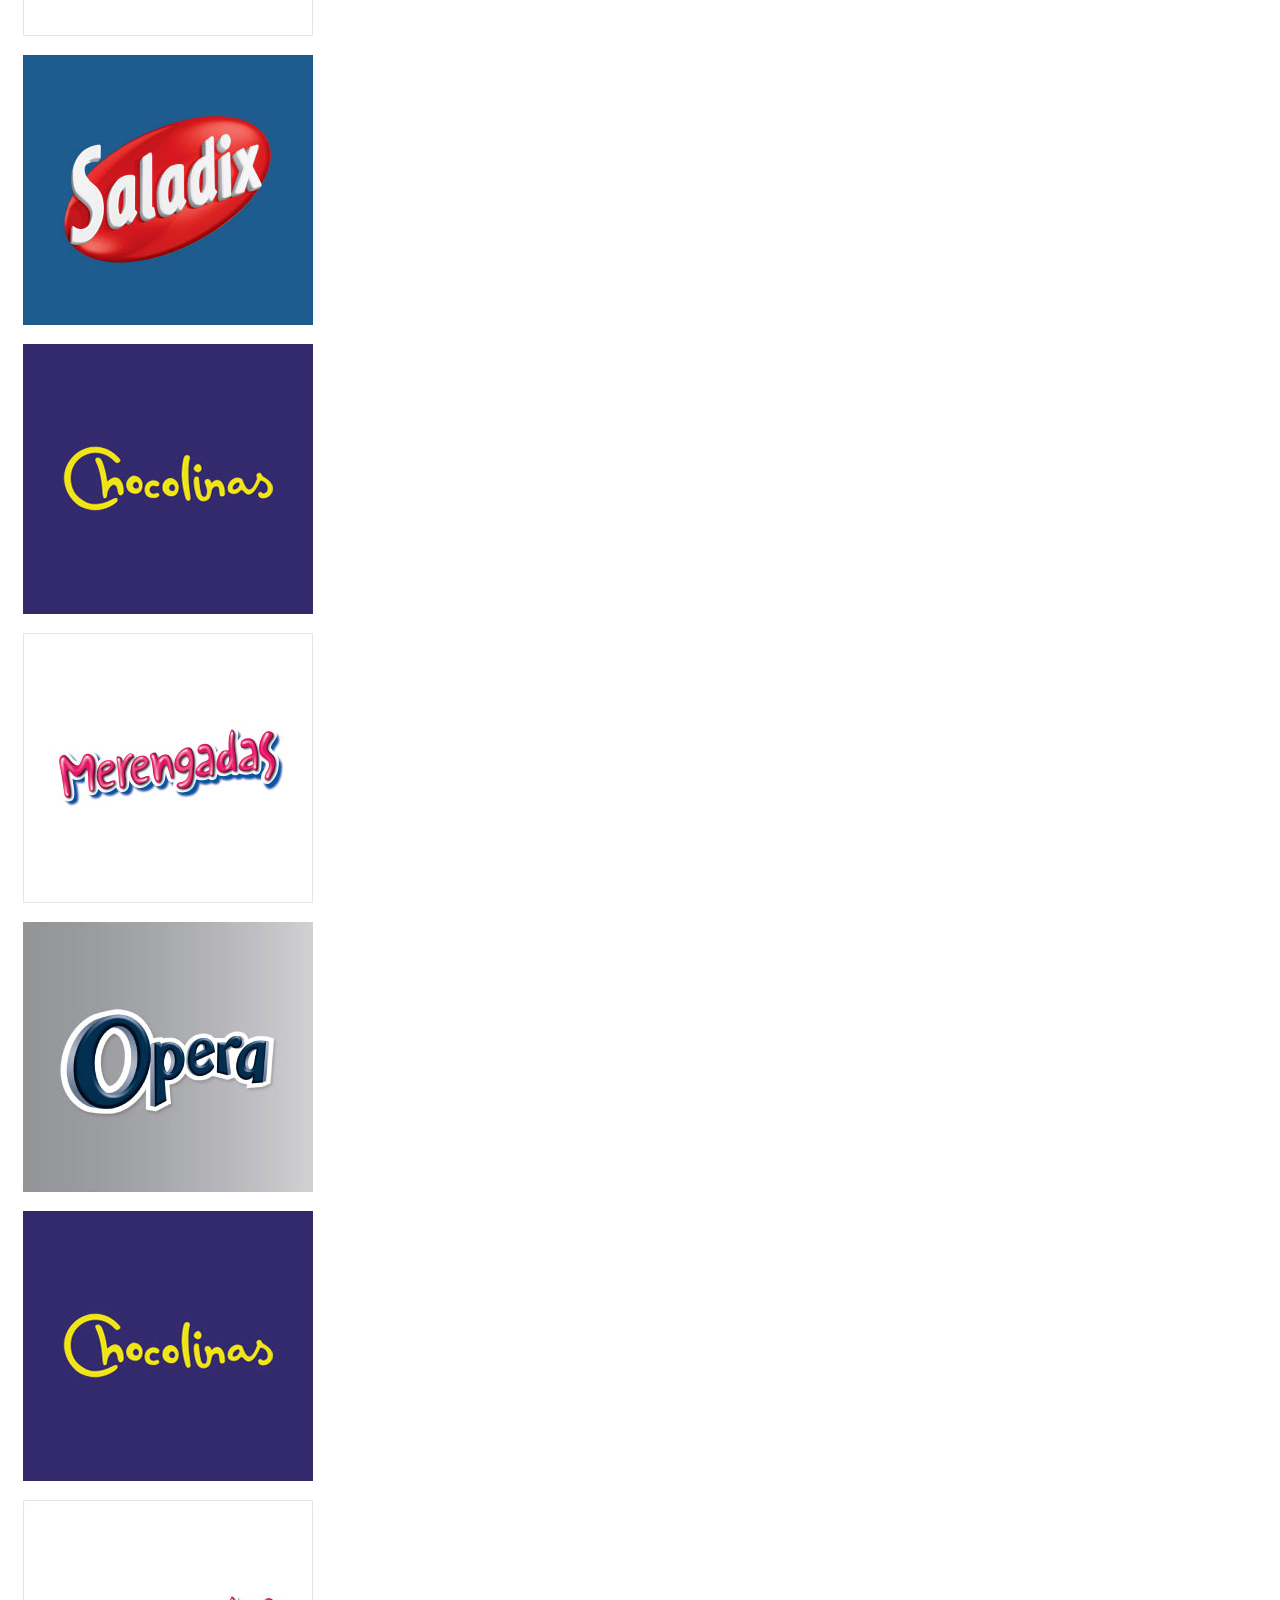
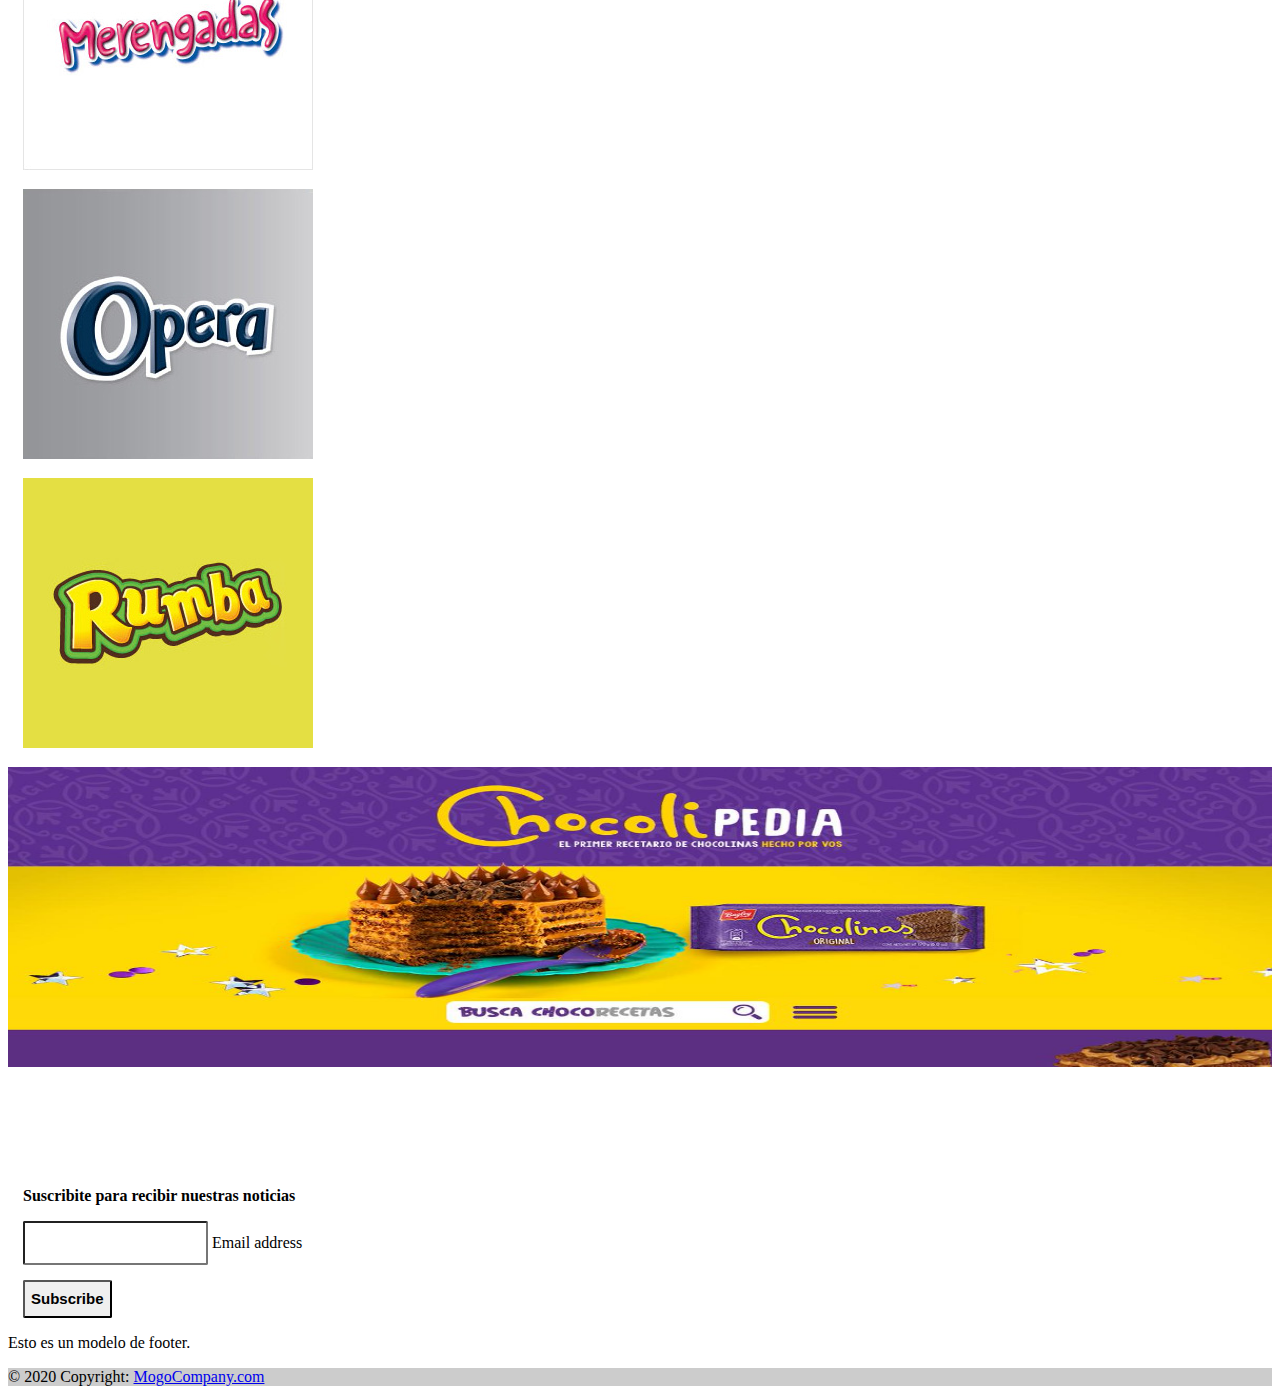
<file: preguntasFrecuentes.html>
<!DOCTYPE html>
<html lang="en">

<head>
  <!-- Required meta tags -->
  <meta charset="utf-8" />
  <meta name="viewport" content="width=device-width, initial-scale=1" />

  <!-- Bootstrap CSS -->
  <link href="https://cdn.jsdelivr.net/npm/bootstrap@5.0.2/dist/css/bootstrap.min.css" rel="stylesheet"
    integrity="sha384-EVSTQN3/azprG1Anm3QDgpJLIm9Nao0Yz1ztcQTwFspd3yD65VohhpuuCOmLASjC" crossorigin="anonymous" />

  <!--Css-->
  <link rel="stylesheet" href="style.css" />
  <link rel="stylesheet" href="preguntasFrecuentes.css" />

  <!--Font awesome-->
  <link rel="stylesheet" href="https://cdnjs.cloudflare.com/ajax/libs/font-awesome/5.15.3/css/all.min.css"
    integrity="sha512-iBBXm8fW90+nuLcSKlbmrPcLa0OT92xO1BIsZ+ywDWZCvqsWgccV3gFoRBv0z+8dLJgyAHIhR35VZc2oM/gI1w=="
    crossorigin="anonymous" referrerpolicy="no-referrer" />
  <title>Proyecto integrador JS</title>
</head>

<body>
  <!--navbar-->
  <nav class="navbar navbar-expand-lg navbar navbar-dark bg-primary">
    <div class="container-fluid">
      <a class="navbar-brand" href="./index.html"> <i class="fas fa-cookie-bite"></i>HelloCookie</a>
      <button class="navbar-toggler" type="button" data-bs-toggle="collapse" data-bs-target="#navbarSupportedContent"
        aria-controls="navbarSupportedContent" aria-expanded="false" aria-label="Toggle navigation">
        <span class="navbar-toggler-icon"></span>
      </button>
      <div class="collapse navbar-collapse" id="navbarSupportedContent">
        <ul class="navbar-nav me-auto mb-2 mb-lg-0">
          <li class="nav-item">
            <a class="nav-link active" aria-current="page" href="./index.html">Incio</a>
          </li>
          <li class="nav-item">
            <a class="nav-link" href="./recetas.html">Recetas, tips y dips</a>
          </li>
          <li class="nav-item">
            <a class="nav-link" href="./marcas.html">Marcas</a>
          </li>
          <li class="nav-item">
            <a class="nav-link" href="./preguntasFrecuentes.html">Preguntas Frecuentes</a>
          </li>
        </ul>
      </div>
    </div>
  </nav>

  <section class="container mb-4 mt-5">
    <div class="accordion accordion-flush" id="accordionFlushExample">
      <div class="accordion-item">
        <h2 class="accordion-header  id=" flush-headingOne">
          <button class="accordion-button collapsed bg-primary text-white" type="button" data-bs-toggle="collapse"
            data-bs-target="#flush-collapseOne" aria-expanded="false" aria-controls="flush-collapseOne">
            ¿ Que puedo hacer si no estoy satisfecho con mi producto?
          </button>
        </h2>
        <div id="flush-collapseOne" class="accordion-collapse collapse" aria-labelledby="flush-headingOne"
          data-bs-parent="#accordionFlushExample">
          <div class="accordion-body">En HelloCookie nos esforzamos por lograr que tu pedido llegue en perfectas
            condiciones. Si llega a ocurrir lo contrario y no estés satisfecho con lo recibido, por favor contáctate
            directamente vía telefónica al 0985940254 o escríbenos a pedidos@HelloCookie.com. Haremos todo lo posible
            por solucionar cualquier inconveniente.</div>
        </div>
      </div>
      <div class="accordion-item">
        <h2 class="accordion-header" id="flush-headingTwo">
          <button class="accordion-button collapsed bg-primary text-white" type="button" data-bs-toggle="collapse"
            data-bs-target="#flush-collapseTwo" aria-expanded="false" aria-controls="flush-collapseTwo">
            ¿Cuales son las formas de pago?
          </button>
        </h2>
        <div id="flush-collapseTwo" class="accordion-collapse collapse" aria-labelledby="flush-headingTwo"
          data-bs-parent="#accordionFlushExample">
          <div class="accordion-body">Para servicio a domicilio puedes cancelar con tarjeta de crédito y débito en
            nuestro sitio web o hacer transferencia/depósito bancario. Si retiras tu pedido en DocuUrdesa (Cedros 131
            atrás de Plaza Triángulo, Urdesa Central), puedes cancelar el valor en efectivo o puedes también utilizar el
            sitio web para realizar tu pago.</div>
        </div>
      </div>
      <div class="accordion-item">
        <h2 class="accordion-header" id="flush-headingThree">
          <button class="accordion-button collapsed bg-primary text-white" type="button" data-bs-toggle="collapse"
            data-bs-target="#flush-collapseThree" aria-expanded="false" aria-controls="flush-collapseThree">
            ¿ Puedo cancelar enn efectivo al momento de recibir el pedido en mi domicilio/oficina?
          </button>
        </h2>
        <div id="flush-collapseThree" class="accordion-collapse collapse" aria-labelledby="flush-headingThree"
          data-bs-parent="#accordionFlushExample">
          <div class="accordion-body">No, por el momento todos los pedidos a domicilio deben ser cancelados previamente
            mediante tarjeta de crédito o débito en nuestro sitio web o a través de transferencia/depósito bancario.
          </div>
        </div>
      </div>
      <div class="accordion-item">
        <h2 class="accordion-header" id="flush-headingFour">
          <button class="accordion-button collapsed bg-primary text-white" type="button" data-bs-toggle="collapse"
            data-bs-target="#flush-collapseFour" aria-expanded="false" aria-controls="flush-collapseFour">
            ¿ Cuando sera entregado mi pedido?
          </button>
        </h2>
        <div id="flush-collapseFour" class="accordion-collapse collapse" aria-labelledby="flush-headingFour"
          data-bs-parent="#accordionFlushExample">
          <div class="accordion-body">Si haces tu pedido hasta las 12h00 podemos entregártelo el mismo día. Recibimos
            pedidos todos los días de la semana, sin embargo solo hacemos entregas de lunes a viernes.
            Si recibimos tu pedido durante los días sábado y domingo, éste será entregado el día lunes o en la fecha que
            elijas en el calendario.
            Cuando recibamos tu pedido, nos comunicaremos directamente contigo vía correo electrónico o celular para
            confirmar la fecha de entrega.
            Si es un caso especial y necesitas de nuestra atención inmediata, comunícate directamente con nosotros al
            0985940254 para poder ayudarte de la manera que nos sea posible.</div>
        </div>
      </div>
      <div class="accordion-item">
        <h2 class="accordion-header" id="flush-headingFive">
          <button class="accordion-button collapsed bg-primary text-white" type="button" data-bs-toggle="collapse"
            data-bs-target="#flush-collapseFive" aria-expanded="false" aria-controls="flush-collapseFive">
            ¿ Que debo hacer si deseo hacer un pedido para un evento?
          </button>
        </h2>
        <div id="flush-collapseFive" class="accordion-collapse collapse" aria-labelledby="flush-headingFive"
          data-bs-parent="#accordionFlushExample">
          <div class="accordion-body">Para eventos sugerimos pedir encargos Gergalletas o mini galletas de diversos
            sabores. Si tienes algún pedido grande o deseas más información, comunícate directamente con nosotros al
            0985940254 o a pedidos@HelloCookie.com</div>
        </div>
      </div>
      <div class="accordion-item">
        <h2 class="accordion-header" id="flush-headingSix">
          <button class="accordion-button collapsed bg-primary text-white" type="button" data-bs-toggle="collapse"
            data-bs-target="#flush-collapseSix" aria-expanded="false" aria-controls="flush-collapseSix">
            ¿Realizan envios internacionales?
          </button>
        </h2>
        <div id="flush-collapseSix" class="accordion-collapse collapse" aria-labelledby="flush-headingSix"
          data-bs-parent="#accordionFlushExample">
          <div class="accordion-body">Por el momento no realizamos envíos internacionales, pero si conoces a alguien que
            viaje al destino deseado, comunícate con nosotros para registrar tu pedido y tomaremos las medidas
            necesarias al momento de empacar las galletas, con el fin de que éstas lleguen en buen estado. Nuestras
            Gergalletas han recorrido ya medio mundo en manos de viajeros y han llegado en excelentes condiciones..
          </div>
        </div>
      </div>
      <div class="accordion-item">
        <h2 class="accordion-header" id="flush-headingSeven">
          <button class="accordion-button collapsed bg-primary text-white" type="button" data-bs-toggle="collapse"
            data-bs-target="#flush-collapseSeven" aria-expanded="false" aria-controls="flush-collapseSeven">
            ¿ Realizan envios nacionales?
          </button>
        </h2>
        <div id="flush-collapseSeven" class="accordion-collapse collapse" aria-labelledby="flush-headingSeven"
          data-bs-parent="#accordionFlushExample">
          <div class="accordion-body">Sí, enviamos nuestras galletas a toda la Argentina de lunes a miércoles. Los
            envíos nacionales tardan un día, por lo que se debe de tener en consideración el tiempo entre la realización
            del pedido y la fecha en que deseas recibirlos. No podemos garantizar la hora estimada de entrega ya que eso
            depende de Correo ARG.</div>
        </div>
      </div>
    </div>
  </section>

  <!--Publicidad-->
<section>
  <div class="container">
    <img class="imagenPublicidad1" src="./img/D3-jr8mUYAA6fws.jpg" alt="">
  </div>
</section>

  <!--Carousel Marcas-->
  <section>
    <div class="container text-center my-3">
      <div class="row mx-auto my-auto justify-content-center">
        <div id="recipeCarousel" class="carousel slide" data-bs-ride="carousel">
          <div class="carousel-inner" role="listbox">
            <div class="carousel-item active">
              <div class="col-md-3">
                <div class="card">
                  <div class="card-img">
                    <img src="./img/logo-merengadas.jpg" class="img-fluid">
                  </div>
                  <!-- <div class="card-img-overlay">Slide 1</div> esto lo dejo aqui para futuros usos -->
                </div>
              </div>
            </div>
            <div class="carousel-item">
              <div class="col-md-3">
                <div class="card">
                  <div class="card-img">
                    <img src="./img/logo-opera.jpg" class="img-fluid">
                  </div>
                </div>
              </div>
            </div>
            <div class="carousel-item">
              <div class="col-md-3">
                <div class="card">
                  <div class="card-img">
                    <img src="./img/logo-rumba.jpg" class="img-fluid">
                  </div>
                </div>
              </div>
            </div>
            <div class="carousel-item">
              <div class="col-md-3">
                <div class="card">
                  <div class="card-img">
                    <img src="./img/logo-criollitas.jpg" class="img-fluid">
                  </div>
                </div>
              </div>
            </div>
            <div class="carousel-item">
              <div class="col-md-3">
                <div class="card">
                  <div class="card-img">
                    <img src="./img/logo-danix.jpg" class="img-fluid">
                  </div>
                </div>
              </div>
            </div>
            <div class="carousel-item">
              <div class="col-md-3">
                <div class="card">
                  <div class="card-img">
                    <img src="./img/logo-cereal-mix.jpg" class="img-fluid">
                  </div>
                </div>
              </div>
            </div>
            <div class="carousel-item">
              <div class="col-md-3">
                <div class="card">
                  <div class="card-img">
                    <img src="./img/logo-chocolinas.jpg" class="img-fluid">
                  </div>
                </div>
              </div>
            </div>
            <div class="carousel-item">
              <div class="col-md-3">
                <div class="card">
                  <div class="card-img">
                    <img src="./img/logo-sonrisas.jpg" class="img-fluid">
                  </div>
                </div>
              </div>
            </div>
            <div class="carousel-item">
              <div class="col-md-3">
                <div class="card">
                  <div class="card-img">
                    <img src="./img/logo-saladix.jpg" class="img-fluid">
                  </div>
                </div>
              </div>
            </div>
            <div class="carousel-item">
              <div class="col-md-3">
                <div class="card">
                  <div class="card-img">
                    <img src="./img/logo-chocolinas.jpg" class="img-fluid">
                  </div>
                </div>
              </div>
            </div>
          </div>
          <a class="carousel-control-prev bg-transparent w-aut" href="#recipeCarousel" role="button"
            data-bs-slide="prev">
            <span class="carousel-control-prev-icon" aria-hidden="true"></span>
          </a>
          <a class="carousel-control-next bg-transparent w-aut" href="#recipeCarousel" role="button"
            data-bs-slide="next">
            <span class="carousel-control-next-icon" aria-hidden="true"></span>
          </a>
        </div>
      </div>
    </div>
  </section>


  <!--Publicidad#1-->
  <section>
    <div class="container">
      <img class="imagenPublicidad1" src="./img/D3-jr8mUYAA6fws.jpg" alt="">
    </div>
  </section>


  <!-- Footer -->
  <footer class="bg-primary text-center text-white">
    <!-- Grid container -->
    <div class="container p-4">
      <!-- Section: Social media -->
      <section class="mb-4">
        <!-- Facebook -->
        <a class="btn btn-outline-light btn-floating m-1" href="#!" role="button"><i class="fab fa-facebook-f"></i></a>

        <!-- Twitter -->
        <a class="btn btn-outline-light btn-floating m-1" href="#!" role="button"><i class="fab fa-twitter"></i></a>

        <!-- Google -->
        <a class="btn btn-outline-light btn-floating m-1" href="#!" role="button"><i class="fab fa-google"></i></a>

        <!-- Instagram -->
        <a class="btn btn-outline-light btn-floating m-1" href="#!" role="button"><i class="fab fa-instagram"></i></a>

        <!-- Linkedin -->
        <a class="btn btn-outline-light btn-floating m-1" href="#!" role="button"><i class="fab fa-linkedin-in"></i></a>

        <!-- Github -->
        <a class="btn btn-outline-light btn-floating m-1" href="#!" role="button"><i class="fab fa-github"></i></a>
      </section>
      <!-- Section: Social media -->

      <!-- Section: Form -->
      <section class="">
        <form action="">
          <!--Grid row-->
          <div class="row d-flex justify-content-center">
            <!--Grid column-->
            <div class="col-auto">
              <p class="pt-2">
                <strong>Suscribite para recibir nuestras noticias</strong>
              </p>
            </div>
            <!--Grid column-->

            <!--Grid column-->
            <div class="col-md-5 col-12">
              <!-- Email input -->
              <div class="form-outline form-white mb-4">
                <input type="email" id="form5Example2" class="form-control" />
                <label class="form-label" for="form5Example2">Email address</label>
              </div>
            </div>
            <!--Grid column-->

            <!--Grid column-->
            <div class="col-auto">
              <!-- Submit button -->
              <button type="submit" class="btn btn-outline-light mb-4">
                Subscribe
              </button>
            </div>
            <!--Grid column-->
          </div>
          <!--Grid row-->
        </form>
      </section>
      <!-- Section: Form -->

      <!-- Section: Text -->
      <section class="mb-4">
        <p>
          Esto es un modelo de footer.
        </p>
      </section>
      </section>
    </div>

    <!-- Copyright -->
    <div class="text-center p-3" style="background-color: rgba(0, 0, 0, 0.2);">
      © 2020 Copyright:
      <a class="text-white" href="https://mdbootstrap.com/">MogoCompany.com</a>
    </div>
    <!-- Copyright -->
  </footer>
  <!-- Footer -->


  <!-- Option 1: Bootstrap Bundle with Popper -->
  <script src="https://cdn.jsdelivr.net/npm/bootstrap@5.0.2/dist/js/bootstrap.bundle.min.js"
    integrity="sha384-MrcW6ZMFYlzcLA8Nl+NtUVF0sA7MsXsP1UyJoMp4YLEuNSfAP+JcXn/tWtIaxVXM"
    crossorigin="anonymous"></script>

  <script src="./preguntas.js"></script>
  <script src="https://ajax.googleapis.com/ajax/libs/jquery/1.12.4/jquery.min.js"></script>
  <script src="https://maxcdn.bootstrapcdn.com/bootstrap/3.3.7/js/bootstrap.min.js"></script>
  <script src="https://cdn.jsdelivr.net/npm/@popperjs/core@2.9.2/dist/umd/popper.min.js"
    integrity="sha384-IQsoLXl5PILFhosVNubq5LC7Qb9DXgDA9i+tQ8Zj3iwWAwPtgFTxbJ8NT4GN1R8p"
    crossorigin="anonymous"></script>
  <script src="https://cdn.jsdelivr.net/npm/bootstrap@5.0.2/dist/js/bootstrap.min.js"
    integrity="sha384-cVKIPhGWiC2Al4u+LWgxfKTRIcfu0JTxR+EQDz/bgldoEyl4H0zUF0QKbrJ0EcQF"
    crossorigin="anonymous"></script>

</body>

</html>
</file>
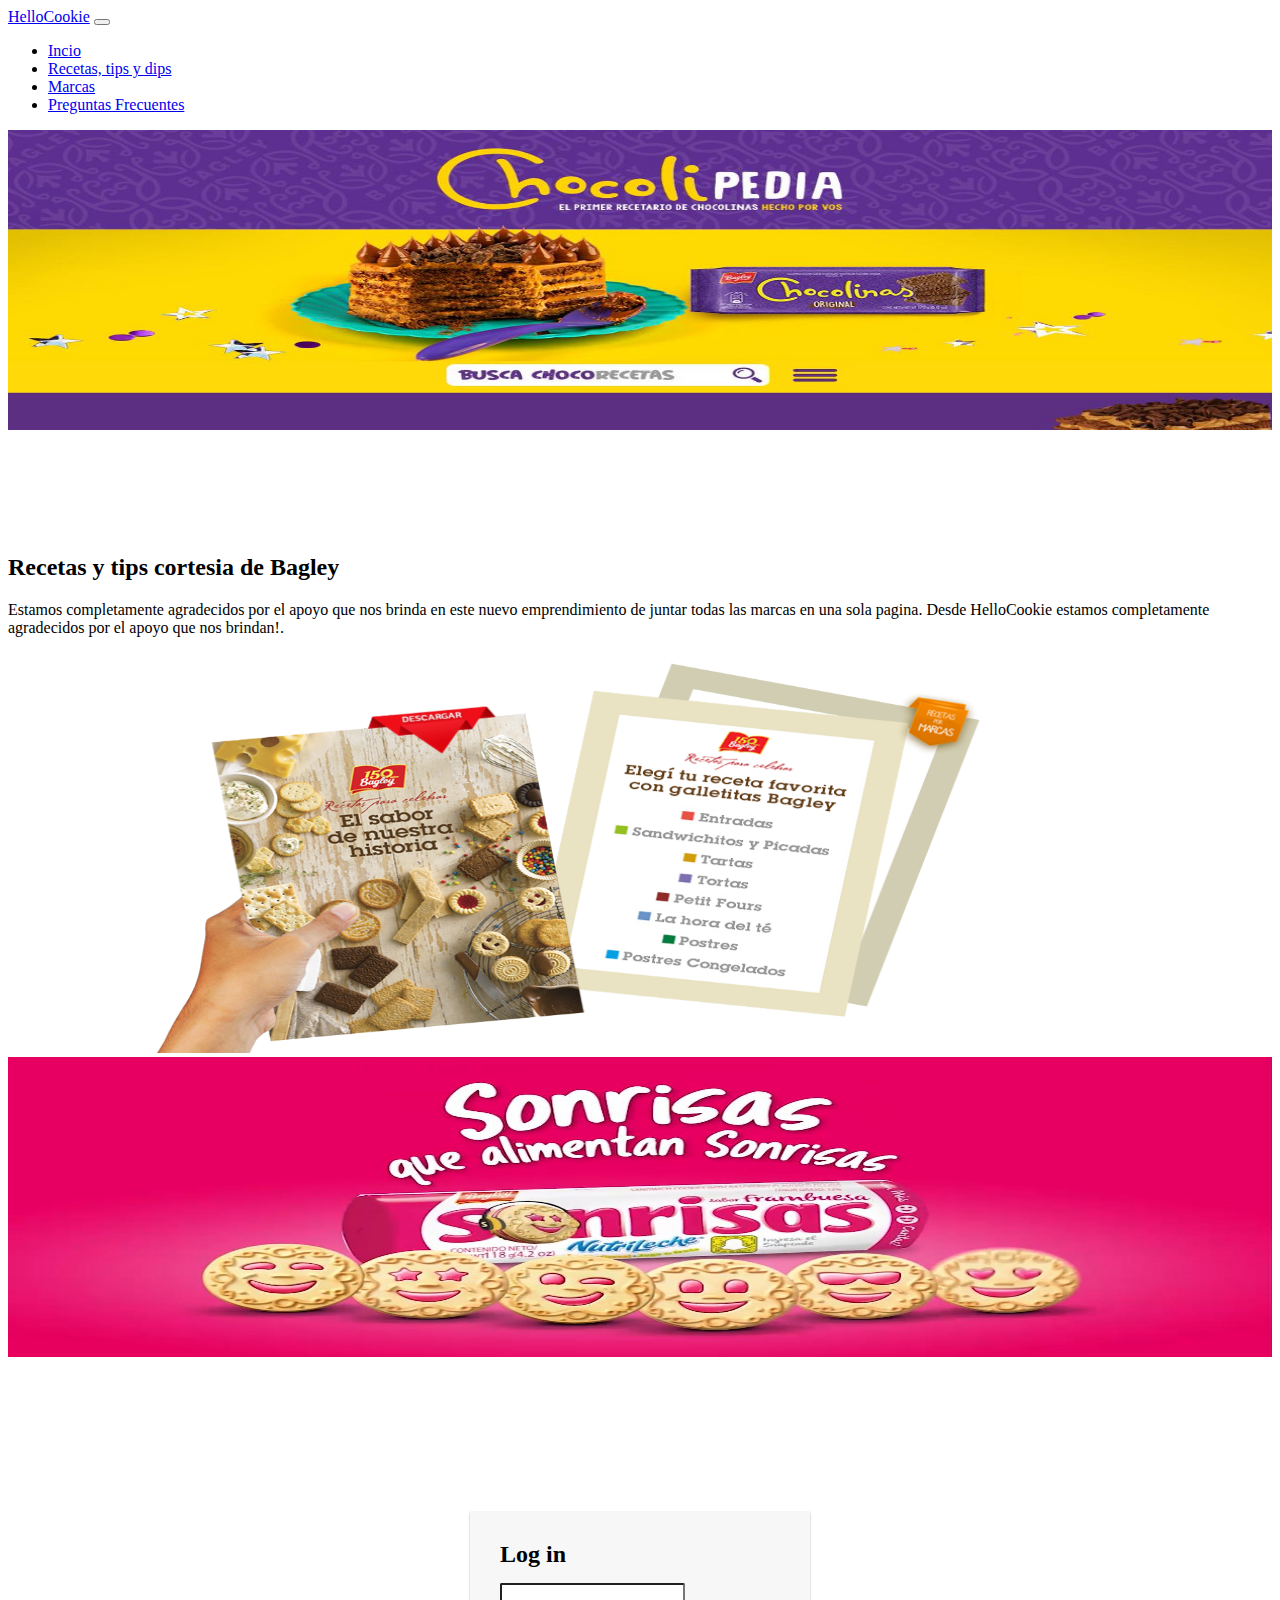
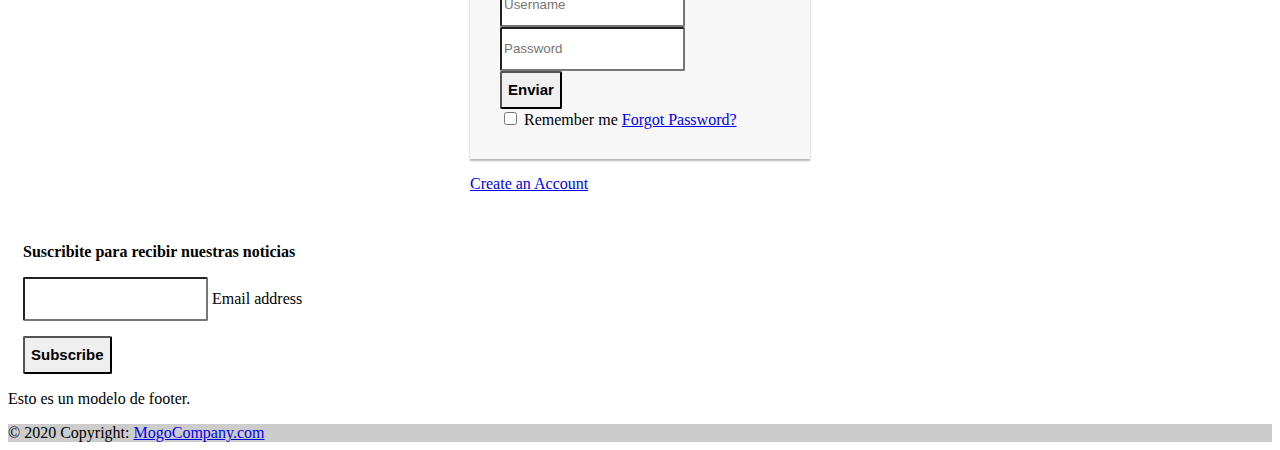
<file: recetas.html>
<!DOCTYPE html>
<html lang="en">

<head>
  <!-- Required meta tags -->
  <meta charset="utf-8" />
  <meta name="viewport" content="width=device-width, initial-scale=1" />

  <!-- Bootstrap CSS -->
  <link href="https://cdn.jsdelivr.net/npm/bootstrap@5.0.2/dist/css/bootstrap.min.css" rel="stylesheet"
    integrity="sha384-EVSTQN3/azprG1Anm3QDgpJLIm9Nao0Yz1ztcQTwFspd3yD65VohhpuuCOmLASjC" crossorigin="anonymous" />

  <!--Css-->
  <link rel="stylesheet" href="style.css" />

  <!--Font awesome-->
  <link rel="stylesheet" href="https://cdnjs.cloudflare.com/ajax/libs/font-awesome/5.15.3/css/all.min.css"
    integrity="sha512-iBBXm8fW90+nuLcSKlbmrPcLa0OT92xO1BIsZ+ywDWZCvqsWgccV3gFoRBv0z+8dLJgyAHIhR35VZc2oM/gI1w=="
    crossorigin="anonymous" referrerpolicy="no-referrer" />
  <title>Proyecto integrador JS</title>
</head>

<body>
  <!--navbar-->
  <nav class="navbar navbar-expand-lg navbar navbar-dark bg-primary">
    <div class="container-fluid">
      <a class="navbar-brand" href="./index.html"> <i class="fas fa-cookie-bite"></i>HelloCookie</a>
      <button class="navbar-toggler" type="button" data-bs-toggle="collapse" data-bs-target="#navbarSupportedContent"
        aria-controls="navbarSupportedContent" aria-expanded="false" aria-label="Toggle navigation">
        <span class="navbar-toggler-icon"></span>
      </button>
      <div class="collapse navbar-collapse" id="navbarSupportedContent">
        <ul class="navbar-nav me-auto mb-2 mb-lg-0">
          <li class="nav-item">
            <a class="nav-link active" aria-current="page" href="./index.html">Incio</a>
          </li>
          <li class="nav-item">
            <a class="nav-link" href="./recetas.html">Recetas, tips y dips</a>
          </li>
          <li class="nav-item">
            <a class="nav-link" href="./marcas.html">Marcas</a>
          </li>
          <li class="nav-item">
            <a class="nav-link" href="./preguntasFrecuentes.html">Preguntas Frecuentes</a>
          </li>
        </ul>
      </div>
    </div>
  </nav>
   <!--Publicidad-->
   <section>
    <div class="container mt-5">
      <img class="imagenPublicidad1" src="./img/D3-jr8mUYAA6fws.jpg" alt="">
    </div>
  </section>


  <!--Recetas-->
  <section class="container">
    <div class="text-center text-white col-sm-12 col-lg-12">
      <div class="bg-primary">
        <h2>Recetas y tips cortesia de Bagley
        </h2>
        <p>
          Estamos completamente agradecidos por el apoyo que nos brinda en este nuevo emprendimiento de juntar todas las
          marcas en una sola pagina. Desde HelloCookie estamos completamente agradecidos por el apoyo que nos brindan!.
        </p>
      </div>
      <a href="https://www.youtube.com/watch?v=MaMzHXdHc0o&list=PL-xFNoHKinw72-_u88DrLawf2cejSddzW" target="_blank"><img
          style="height: 400px; width: 80%;" src="./img/descarga.png" alt=""></a>

    </div>
  </section>

  <!--Publicidad-->
  <section>
    <div class="container">
      <img class="imagenPublicidad1" src="./img/bannerSonrisa.jpg" alt="">
    </div>
  </section>



  <!-- Modal -->
  <section>
    <div class="modal fade" id="modalLogin" tabindex="-1" aria-labelledby="exampleModalLabel" aria-hidden="true">
      <div class="modal-dialog">
        <div class="modal-content">
          <div id="Formulario" class="login-form">
            <form action="/examples/actions/confirmation.php" method="post">
              <h2 class="text-center">Log in</h2>
              <div class="form-group">
                <input id="inputUser" type="text" class="form-control" placeholder="Username" required="required">
              </div>
              <div class="form-group">
                <input id="inputPass" type="password" class="form-control" placeholder="Password" required="required">
              </div>
              <div class="form-group">
                <button type="submit" class="btn btn-primary btn-block">Enviar</button>
              </div>
              <div class="clearfix">
                <label class="pull-left checkbox-inline"><input type="checkbox"> Remember me</label>
                <a href="#" class="pull-right">Forgot Password?</a>
              </div>
            </form>
            <p class="text-center"><a href="#">Create an Account</a></p>
          </div>
        </div>
  </section>

  <!-- Footer -->
  <footer class="bg-primary text-center text-white">
    <!-- Grid container -->
    <div class="container p-4">
      <!-- Section: Social media -->
      <section class="mb-4">
        <!-- Facebook -->
        <a class="btn btn-outline-light btn-floating m-1" href="#!" role="button"><i class="fab fa-facebook-f"></i></a>

        <!-- Twitter -->
        <a class="btn btn-outline-light btn-floating m-1" href="#!" role="button"><i class="fab fa-twitter"></i></a>

        <!-- Google -->
        <a class="btn btn-outline-light btn-floating m-1" href="#!" role="button"><i class="fab fa-google"></i></a>

        <!-- Instagram -->
        <a class="btn btn-outline-light btn-floating m-1" href="#!" role="button"><i class="fab fa-instagram"></i></a>

        <!-- Linkedin -->
        <a class="btn btn-outline-light btn-floating m-1" href="#!" role="button"><i class="fab fa-linkedin-in"></i></a>

        <!-- Github -->
        <a class="btn btn-outline-light btn-floating m-1" href="#!" role="button"><i class="fab fa-github"></i></a>
      </section>
      <!-- Section: Social media -->

      <!-- Section: Form -->
      <section class="">
        <form action="">
          <!--Grid row-->
          <div class="row d-flex justify-content-center">
            <!--Grid column-->
            <div class="col-auto">
              <p class="pt-2">
                <strong>Suscribite para recibir nuestras noticias</strong>
              </p>
            </div>
            <!--Grid column-->

            <!--Grid column-->
            <div class="col-md-5 col-12">
              <!-- Email input -->
              <div class="form-outline form-white mb-4">
                <input type="email" id="form5Example2" class="form-control" />
                <label class="form-label" for="form5Example2">Email address</label>
              </div>
            </div>
            <!--Grid column-->

            <!--Grid column-->
            <div class="col-auto">
              <!-- Submit button -->
              <button type="submit" class="btn btn-outline-light mb-4">
                Subscribe
              </button>
            </div>
            <!--Grid column-->
          </div>
          <!--Grid row-->
        </form>
      </section>
      <!-- Section: Form -->

      <!-- Section: Text -->
      <section class="mb-4">
        <p>
          Esto es un modelo de footer.
        </p>
      </section>
      </section>
    </div>

    <!-- Copyright -->
    <div class="text-center p-3" style="background-color: rgba(0, 0, 0, 0.2);">
      © 2020 Copyright:
      <a class="text-white" href="https://mdbootstrap.com/">MogoCompany.com</a>
    </div>
    <!-- Copyright -->
  </footer>
  <!-- Footer -->


  <!-- Option 1: Bootstrap Bundle with Popper -->
  <script src="https://cdn.jsdelivr.net/npm/bootstrap@5.0.2/dist/js/bootstrap.bundle.min.js"
    integrity="sha384-MrcW6ZMFYlzcLA8Nl+NtUVF0sA7MsXsP1UyJoMp4YLEuNSfAP+JcXn/tWtIaxVXM"
    crossorigin="anonymous"></script>

  <script src="https://ajax.googleapis.com/ajax/libs/jquery/1.12.4/jquery.min.js"></script>
  <script src="https://maxcdn.bootstrapcdn.com/bootstrap/3.3.7/js/bootstrap.min.js"></script>
  <script src="https://cdn.jsdelivr.net/npm/@popperjs/core@2.9.2/dist/umd/popper.min.js"
    integrity="sha384-IQsoLXl5PILFhosVNubq5LC7Qb9DXgDA9i+tQ8Zj3iwWAwPtgFTxbJ8NT4GN1R8p"
    crossorigin="anonymous"></script>
  <script src="https://cdn.jsdelivr.net/npm/bootstrap@5.0.2/dist/js/bootstrap.min.js"
    integrity="sha384-cVKIPhGWiC2Al4u+LWgxfKTRIcfu0JTxR+EQDz/bgldoEyl4H0zUF0QKbrJ0EcQF"
    crossorigin="anonymous"></script>

</body>

</html>
</file>
<file: style.css>
body {
    min-height: 100vh;
    background-image: url(https://thumbs.dreamstime.com/b/fondo-incons%C3%BAtil-con-las-galletas-del-chocolate-ilustraci%C3%B3n-del-vector-89198578.jpg);
}

/*Css aplicado al modal login*/
.login-form {
    width: 340px;
    margin: 50px auto;
}
.login-form form {
    margin-bottom: 15px;
    background: #f7f7f7;
    box-shadow: 0px 2px 2px rgba(0, 0, 0, 0.3);
    padding: 30px;
}
.login-form h2 {
    margin: 0 0 15px;
}
.form-control,
.btn {
    min-height: 38px;
    border-radius: 2px;
}
.btn {
    font-size: 15px;
    font-weight: bold;
}

/*Css aplicado a las imagenes del carousel*/
.imageCarousel {
    display: block;
    width: 400px;
    height: 300px;
}

/*Css aplicado a las cards */
/* img{ */
/* height:150px; */
/* width:100%; */
/* } */

div [class^="col-"] {
    padding-left: 5px;
    padding-right: 5px;
    margin-left: 10px;
    margin-right: 10px;
    margin-bottom: 15px;
    width: 18rem;
}
.card {
    transition: 0.5s;
    cursor: pointer;
}
.card-title {
    font-size: 15px;
    transition: 1s;
    cursor: pointer;
}
.card-title i {
    font-size: 15px;
    transition: 1s;
    cursor: pointer;
    color: #ffa710;
}
.card-title i:hover {
    transform: scale(1.25) rotate(100deg);
    color: #18d4ca;
}
.card:hover {
    transform: scale(1.05);
    box-shadow: 10px 10px 15px rgba(0, 0, 0, 0.3);
}
.card-text {
    height: 80px;
}

.card::before,
.card::after {
    position: absolute;
    top: 0;
    right: 0;
    bottom: 0;
    left: 0;
    transform: scale3d(0, 0, 1);
    transition: transform 0.3s ease-out 0s;
    background: rgba(255, 255, 255, 0.1);
    content: "";
    pointer-events: none;
}
.card::before {
    transform-origin: left top;
}
.card::after {
    transform-origin: right bottom;
}
.card:hover::before,
.card:hover::after,
.card:focus::before,
.card:focus::after {
    transform: scale3d(1, 1, 1);
}
/*Css aplicado a las cards */
/* img{ */
/* height:150px; */
/* width:100%; */
/* } */

div [class^="col-"] {
    padding-left: 5px;
    padding-right: 5px;
    margin-left: 10px;
    margin-right: 10px;
    margin-bottom: 15px;
    width: 18rem;
}
.card {
    transition: 0.5s;
    cursor: pointer;
}
.card-title {
    font-size: 15px;
    transition: 1s;
    cursor: pointer;
}
.card-title i {
    font-size: 15px;
    transition: 1s;
    cursor: pointer;
    color: #ffa710;
}
.card-title i:hover {
    transform: scale(1.25) rotate(100deg);
    color: #18d4ca;
}
.card:hover {
    transform: scale(1.05);
    box-shadow: 10px 10px 15px rgba(0, 0, 0, 0.3);
}
.card-text {
    height: 80px;
}

.card::before,
.card::after {
    position: absolute;
    top: 0;
    right: 0;
    bottom: 0;
    left: 0;
    transform: scale3d(0, 0, 1);
    transition: transform 0.3s ease-out 0s;
    background: rgba(255, 255, 255, 0.1);
    content: "";
    pointer-events: none;
}
.card::before {
    transform-origin: left top;
}
.card::after {
    transform-origin: right bottom;
}
.card:hover::before,
.card:hover::after,
.card:focus::before,
.card:focus::after {
    transform: scale3d(1, 1, 1);
}

/*Css aplicado a las cards */
.item {
    border: 2px solid #000;
    padding: 10px;
    border-radius: 20px;
}

.item-title {
    text-transform: uppercase;
    text-align: center;
    font-weight: 600;
}

.item-image {
    height: 200px;
    width: 100%;
}

.item-details {
    display: flex;
    justify-content: space-between;
    align-items: center;
    margin: 20px 0px 15px;
}

.item-details > .item-price {
    margin: 0;
}

/* ? SHOPPING CART */
.shopping-cart-items {
    padding: 20px 0px;
}

.shopping-cart-header {
    border-bottom: 1px solid #ccc;
}

.shopping-cart-image {
    max-width: 80px;
    border-radius: 20px;
}

.shopping-cart-quantity-input {
    max-width: 45px;
    border: 1px solid #ccc;
    border-radius: 5px;
    background: #eee;
    padding: 5px;
}

.shopping-cart-total {
    min-height: 96px;
}

/*Css Aplicado a Publicidad#01*/
.imagenPublicidad1 {
    margin: auto;
    margin-bottom: 100px;
    width: 100%;
    height: 400px;
}

/*Css aplicado al contenedor de publicidad#02*/
.contenedor-publicidad {
    margin-left: 250px;
    height: 550px;
}

/*Css Aplicado a Publicidad#02*/
.imagenPublicidad02 {
    height: 550px;
    width: 500px;
}

/*Css al footer*/
.footer {
    margin-top: auto;
    background: #f8f8f8e8;
    background-color: rgba(111, 111, 114, 0.144);
}
.social-icon {
    font-size: 3rem;
}

body {
    min-height: 100vh;
    background-image: url(https://thumbs.dreamstime.com/b/fondo-incons%C3%BAtil-con-las-galletas-del-chocolate-ilustraci%C3%B3n-del-vector-89198578.jpg);
}

/*Css aplicado al modal login*/
.login-form {
    width: 340px;
    margin: 50px auto;
}
.login-form form {
    margin-bottom: 15px;
    background: #f7f7f7;
    box-shadow: 0px 2px 2px rgba(0, 0, 0, 0.3);
    padding: 30px;
}
.login-form h2 {
    margin: 0 0 15px;
}
.form-control,
.btn {
    min-height: 38px;
    border-radius: 2px;
}
.btn {
    font-size: 15px;
    font-weight: bold;
}

/*Css aplicado a las imagenes del carousel*/
.imageCarousel {
    display: block;
    position: relative;
    width: 100%;
    height: 600px;
}

/*Css aplicado a las cards */
/* img{ */
/* height:150px; */
/* width:100%; */
/* } */

div [class^="col-"] {
    padding-left: 5px;
    padding-right: 5px;
    margin-left: 10px;
    margin-right: 10px;
    margin-bottom: 15px;
    width: 18rem;
}
.card {
    transition: 0.5s;
    cursor: pointer;
}
.card-title {
    font-size: 15px;
    transition: 1s;
    cursor: pointer;
}
.card-title i {
    font-size: 15px;
    transition: 1s;
    cursor: pointer;
    color: #ffa710;
}
.card-title i:hover {
    transform: scale(1.25) rotate(100deg);
    color: #18d4ca;
}
.card:hover {
    transform: scale(1.05);
    box-shadow: 10px 10px 15px rgba(0, 0, 0, 0.3);
}
.card-text {
    height: 80px;
}

.card::before,
.card::after {
    position: absolute;
    top: 0;
    right: 0;
    bottom: 0;
    left: 0;
    transform: scale3d(0, 0, 1);
    transition: transform 0.3s ease-out 0s;
    background: rgba(255, 255, 255, 0.1);
    content: "";
    pointer-events: none;
}
.card::before {
    transform-origin: left top;
}
.card::after {
    transform-origin: right bottom;
}
.card:hover::before,
.card:hover::after,
.card:focus::before,
.card:focus::after {
    transform: scale3d(1, 1, 1);
}
/*Css aplicado a las cards */
/* img{ */
/* height:150px; */
/* width:100%; */
/* } */

div [class^="col-"] {
    padding-left: 5px;
    padding-right: 5px;
    margin-left: 10px;
    margin-right: 10px;
    margin-bottom: 15px;
    width: 18rem;
}
.card {
    transition: 0.5s;
    cursor: pointer;
}
.card-title {
    font-size: 15px;
    transition: 1s;
    cursor: pointer;
}
.card-title i {
    font-size: 15px;
    transition: 1s;
    cursor: pointer;
    color: #ffa710;
}
.card-title i:hover {
    transform: scale(1.25) rotate(100deg);
    color: #18d4ca;
}
.card:hover {
    transform: scale(1.05);
    box-shadow: 10px 10px 15px rgba(0, 0, 0, 0.3);
}
.card-text {
    height: 80px;
}

.card::before,
.card::after {
    position: absolute;
    top: 0;
    right: 0;
    bottom: 0;
    left: 0;
    transform: scale3d(0, 0, 1);
    transition: transform 0.3s ease-out 0s;
    background: rgba(255, 255, 255, 0.1);
    content: "";
    pointer-events: none;
}
.card::before {
    transform-origin: left top;
}
.card::after {
    transform-origin: right bottom;
}
.card:hover::before,
.card:hover::after,
.card:focus::before,
.card:focus::after {
    transform: scale3d(1, 1, 1);
}

/*Css aplicado a las cards */
.item {
    border: 2px solid #000;
    padding: 10px;
    border-radius: 20px;
}

.item-title {
    text-transform: uppercase;
    text-align: center;
    font-weight: 600;
}

.item-image {
    height: 200px;
    width: 100%;
}

.item-details {
    display: flex;
    justify-content: space-between;
    align-items: center;
    margin: 20px 0px 15px;
}

.item-details > .item-price {
    margin: 0;
}

/* ? SHOPPING CART */
.shopping-cart-items {
    padding: 20px 0px;
}

.shopping-cart-header {
    border-bottom: 1px solid #ccc;
}

.shopping-cart-image {
    max-width: 80px;
    border-radius: 20px;
}

.shopping-cart-quantity-input {
    max-width: 45px;
    border: 1px solid #ccc;
    border-radius: 5px;
    background: #eee;
    padding: 5px;
}

.shopping-cart-total {
    min-height: 96px;
}

/*Css Aplicado a Publicidad#01*/
.imagenPublicidad1 {
    margin: auto;
    margin-bottom: 100px;
    max-width: 100%;
    max-height: 500px;
    height: 300px;
}

/* Css Aplicado a Publicidad#02 */
.imagenPublicidad02 {
    height: 500px;
    width: 400px;
}

/*Css al footer*/
.footer {
    margin-top: auto;
    background: #f8f8f8e8;
    background-color: rgba(111, 111, 114, 0.144);
}
.social-icon {
    font-size: 3rem;
}
</file>
<file: preguntasFrecuentes.css>
@media (max-width: 767px) {
  .carousel-inner .carousel-item > div {
    display: none;
  }
  .carousel-inner .carousel-item > div:first-child {
    display: block;
  }
}

.carousel-inner .carousel-item.active,
.carousel-inner .carousel-item-next,
.carousel-inner .carousel-item-prev {
  display: flex;
}

/* medium and up screens */
@media (min-width: 768px) {
  .carousel-inner .carousel-item-end.active,
  .carousel-inner .carousel-item-next {
    transform: translateX(25%);
  }

  .carousel-inner .carousel-item-start.active,
  .carousel-inner .carousel-item-prev {
    transform: translateX(-25%);
  }
}

.carousel-inner .carousel-item-end,
.carousel-inner .carousel-item-start {
  transform: translateX(0);
}
</file>
